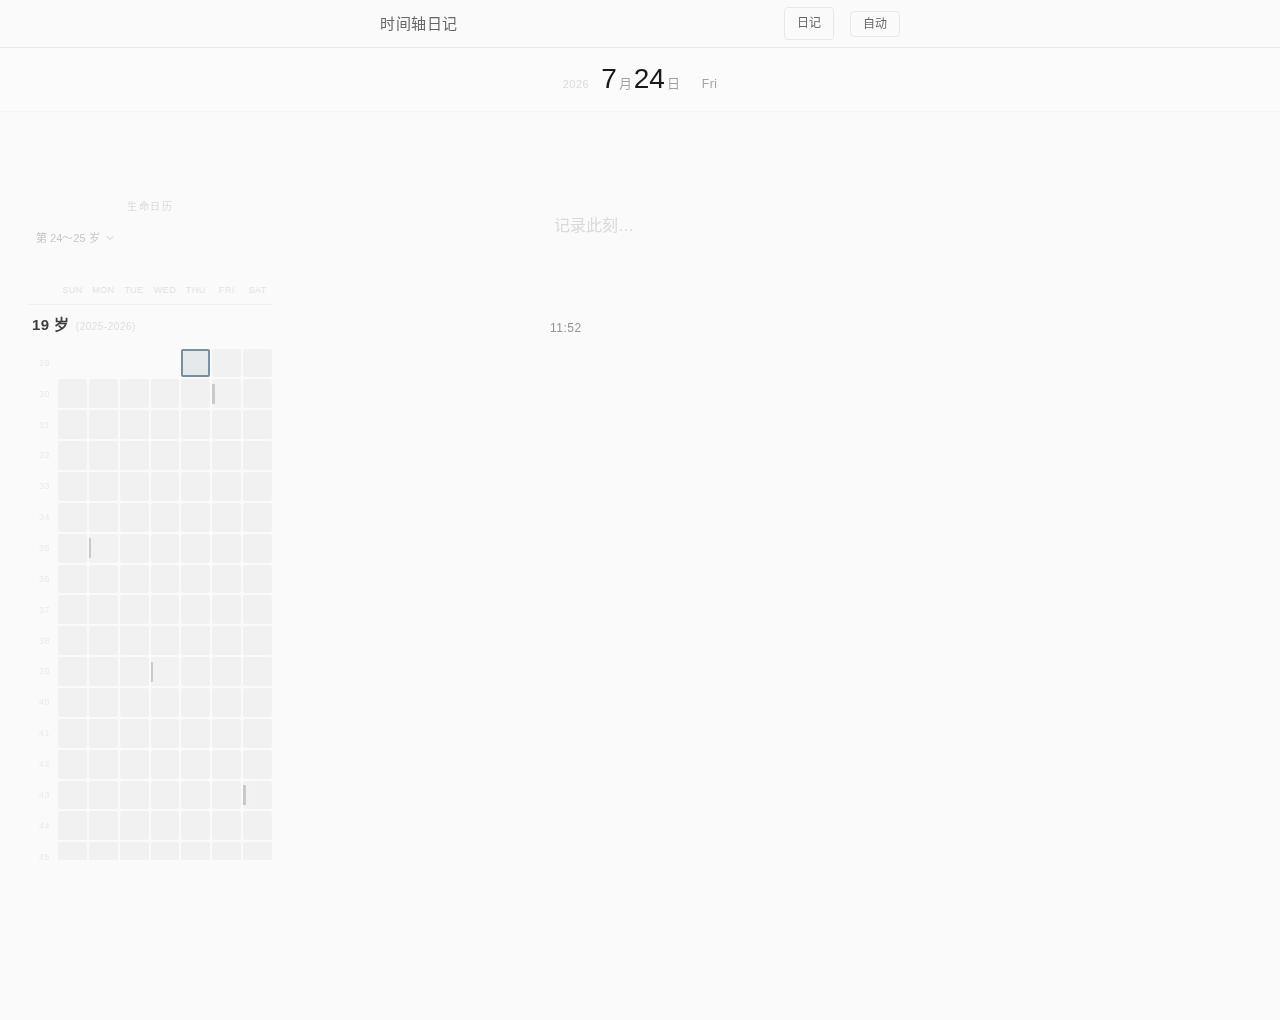
<file: index.html>
<!DOCTYPE html>
<html lang="zh-CN">
<head>
  <meta charset="UTF-8">
  <meta name="viewport" content="width=device-width, initial-scale=1.0">
  <meta name="description" content="极简时间轴日记">
  <title>时间轴日记</title>

  <!-- Favicon 图标 -->
  <link rel="icon" href="/favicon.ico" sizes="any">
  <link rel="icon" type="image/png" sizes="32x32" href="/favicon-32x32.png">
  <link rel="icon" type="image/png" sizes="16x16" href="/favicon-16x16.png">
  <link rel="apple-touch-icon" sizes="180x180" href="/apple-touch-icon.png">
  <link rel="manifest" href="/site.webmanifest">
  <meta name="theme-color" content="#0f1214">

  <!-- CSS -->
  <link rel="stylesheet" href="css/reset.css">
  <link rel="stylesheet" href="css/variables.css">
  <link rel="stylesheet" href="css/layout.css">
  <link rel="stylesheet" href="css/components.css">
</head>
<body>

  <!-- 顶部导航栏 -->
  <header class="app-header">
    <div class="header-container">
      <h1 class="app-title">时间轴日记</h1>
      <div class="header-actions">
        <button class="btn-mode-toggle" id="btnModeToggle" aria-label="切换模式">
          <span class="mode-toggle-text" data-diary="日记" data-review="回顾">日记</span>
        </button>
        <button class="btn-theme-toggle" id="btnThemeToggle" aria-label="切换主题" title="切换日间/夜间模式">
          <span class="theme-text">自动</span>
        </button>
        <!-- 移除旧的新建按钮，改用下方的写作入口 -->
      </div>
    </div>
  </header>

  <!-- 时间锚点 -->
  <div class="time-anchor" id="timeAnchor">
    <div class="time-anchor-container">
      <div class="time-anchor-year">2024</div>
      <div class="time-anchor-primary">
        <span class="time-anchor-month">12</span>
        <span class="time-anchor-separator">月</span>
        <span class="time-anchor-day">16</span>
        <span class="time-anchor-separator">日</span>
      </div>
      <div class="time-anchor-weekday">周一</div>
    </div>
  </div>

  <!-- 主内容区域 -->
  <main class="app-main">
    <!-- 左侧生命日历 -->
    <aside class="life-calendar" id="lifeCalendar">
      <div class="life-calendar-header">
        <span class="calendar-title">生命日历</span>
        <!-- 展示范围信息条（可点击） -->
        <button class="calendar-range-btn" id="calendarRangeBtn" aria-label="修改展示范围">
          <span class="calendar-range-text" id="calendarRangeText">第 24～25 岁</span>
          <svg class="calendar-range-icon" viewBox="0 0 16 16" fill="none">
            <path d="M4 6l4 4 4-4" stroke="currentColor" stroke-width="1.5" stroke-linecap="round" stroke-linejoin="round"/>
          </svg>
        </button>
      </div>

      <!-- 星期头 -->
      <div class="calendar-weekday-header">
        <div class="week-number-cell"></div>
        <div class="weekday-cell">SUN</div>
        <div class="weekday-cell">MON</div>
        <div class="weekday-cell">TUE</div>
        <div class="weekday-cell">WED</div>
        <div class="weekday-cell">THU</div>
        <div class="weekday-cell">FRI</div>
        <div class="weekday-cell">SAT</div>
      </div>

      <div class="life-calendar-grid" id="lifeCalendarGrid">
        <!-- 日历矩阵将通过 JS 动态生成 -->
      </div>

      <!-- 底部跳转入口 -->
      <div class="calendar-jump-section">
        <button class="calendar-jump-btn" id="calendarJumpBtn" aria-label="跳转到某一天">
          <svg class="calendar-jump-icon" viewBox="0 0 20 20" fill="none">
            <rect x="3" y="4" width="14" height="13" rx="2" stroke="currentColor" stroke-width="1.2"/>
            <path d="M3 8h14" stroke="currentColor" stroke-width="1.2"/>
            <path d="M7 2v4M13 2v4" stroke="currentColor" stroke-width="1.2" stroke-linecap="round"/>
          </svg>
          <span class="calendar-jump-text">跳转到…</span>
        </button>
      </div>
    </aside>

    <!-- 右侧时间轴 -->
    <div class="timeline-wrapper">
      <div class="timeline-container" id="timelineContainer">

        <!-- 写作入口 - 简洁的书写空间 -->
        <div class="writing-entry" id="writingEntry">
          <!-- 目标日期指示器（非今天时显示） -->
          <div class="writing-entry-date-hint" id="writingEntryDateHint">
            <span class="date-hint-text"></span>
            <button class="date-hint-clear" id="dateHintClear" aria-label="清除目标日期">×</button>
          </div>
          <textarea
            class="writing-entry-input"
            id="writingEntryInput"
            placeholder="记录此刻…"
            rows="3"
            data-min-rows="3"
            data-max-rows="12"
          ></textarea>

          <!-- 底部栏：时间 + 提交按钮 -->
          <div class="writing-entry-footer">
            <span class="writing-entry-time" id="writingEntryTime">--:--</span>
            <button class="writing-entry-submit" id="writingEntrySubmit" aria-label="保存">
              <!-- 自定义图标：assets/icons/icon.svg -->
              <img class="submit-icon-custom" src="assets/icons/icon.svg" alt="保存" onerror="this.style.display='none';this.nextElementSibling.style.display='block';">
              <!-- 备用图标（当自定义图标加载失败时显示）-->
              <svg class="submit-icon-fallback" viewBox="0 0 24 24" xmlns="http://www.w3.org/2000/svg" style="display:none;">
                <path d="M5 13l4 4L19 7" stroke="currentColor" stroke-width="2" fill="none" stroke-linecap="round" stroke-linejoin="round"/>
              </svg>
            </button>
          </div>
        </div>

        <!-- 时间轴内容 -->
        <div id="timeline">
          <!-- 时间轴内容将通过 JS 动态渲染到这里 -->

          <!-- 空状态（初次使用时显示） -->
          <div class="empty-state" id="emptyState">
            <p class="empty-hint">开始记录</p>
          </div>
        </div>
      </div>
    </div>
  </main>

  <!-- 编辑器（弹出层） -->
  <div class="editor-overlay" id="editorOverlay">
    <div class="editor-container">
      <div class="editor-header">
        <button class="btn-close" id="btnClose" aria-label="关闭">×</button>
        <span class="editor-time" id="editorTime">14:32</span>
      </div>
      <textarea
        class="editor-textarea"
        id="editorTextarea"
        placeholder="写点什么..."
        autofocus
      ></textarea>
      <div class="editor-footer">
        <button class="btn-delete" id="btnDelete">删除</button>
        <button class="btn-save" id="btnSave">保存</button>
      </div>
    </div>
  </div>

  <!-- 移除底部浮动按钮，改用顶部写作入口 -->

  <!-- JavaScript -->
  <script src="js/theme.js"></script>
  <script src="js/storage.js"></script>
  <script src="js/models.js"></script>
  <script src="js/ui.js"></script>
  <script src="js/writing-entry.js"></script>
  <script src="js/app.js"></script>
</body>
</html>
</file>
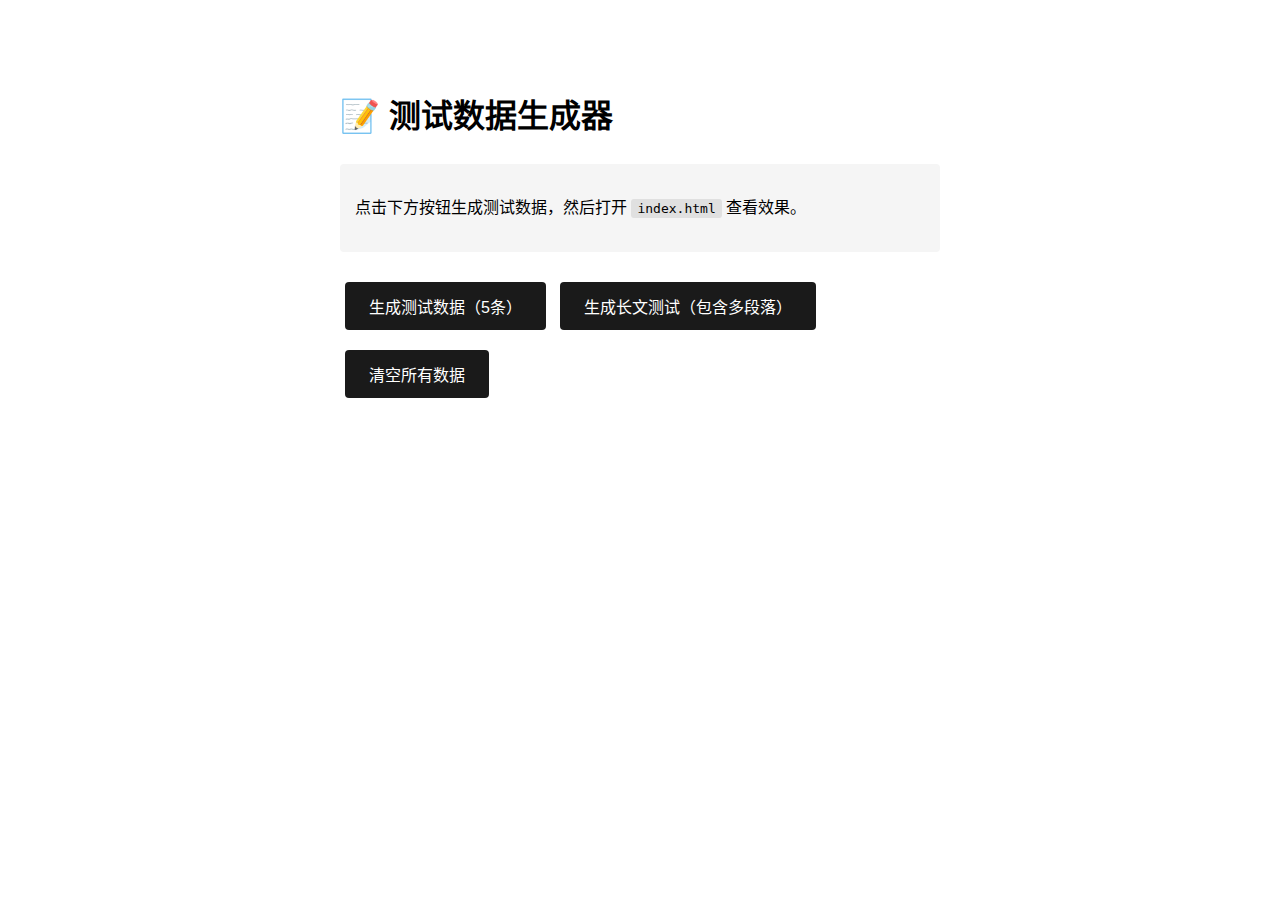
<file: test-data.html>
<!DOCTYPE html>
<html lang="zh-CN">
<head>
  <meta charset="UTF-8">
  <meta name="viewport" content="width=device-width, initial-scale=1.0">
  <title>测试数据生成器</title>
  <style>
    body {
      font-family: -apple-system, BlinkMacSystemFont, "Segoe UI", "Roboto", sans-serif;
      max-width: 600px;
      margin: 50px auto;
      padding: 20px;
      line-height: 1.6;
    }
    button {
      background: #1a1a1a;
      color: white;
      border: none;
      padding: 12px 24px;
      font-size: 16px;
      border-radius: 4px;
      cursor: pointer;
      margin: 10px 5px;
    }
    button:hover {
      background: #333;
    }
    .info {
      background: #f5f5f5;
      padding: 15px;
      border-radius: 4px;
      margin: 20px 0;
    }
    code {
      background: #e0e0e0;
      padding: 2px 6px;
      border-radius: 3px;
      font-family: monospace;
    }
  </style>
</head>
<body>
  <h1>📝 测试数据生成器</h1>

  <div class="info">
    <p>点击下方按钮生成测试数据，然后打开 <code>index.html</code> 查看效果。</p>
  </div>

  <button onclick="generateTestData()">生成测试数据（5条）</button>
  <button onclick="generateLongTestData()">生成长文测试（包含多段落）</button>
  <button onclick="clearData()">清空所有数据</button>

  <div id="status" style="margin-top: 20px; color: #666;"></div>

  <script>
    function generateTestData() {
      const now = Date.now();
      const testEntries = [
        {
          id: `${now}-x8k3m9`,
          content: '睡前想记录一下今天的感受。\n\n虽然有些疲惫，但心情是平静的。',
          createdAt: now,
          updatedAt: now,
          deleted: false,
          metadata: { wordCount: 30, device: 'web' }
        },
        {
          id: `${now - 86400000}-b4h7k2`,
          content: '下午去了一家新开的咖啡馆，环境很安静，适合看书。',
          createdAt: now - 86400000,  // 1天前
          updatedAt: now - 86400000,
          deleted: false,
          metadata: { wordCount: 26, device: 'web' }
        },
        {
          id: `${now - 86400000 - 7200000}-a3f2c1`,
          content: '今天天气很好，去公园散步了。\n\n看到很多人在放风筝，想起小时候的事。',
          createdAt: now - 86400000 - 7200000,  // 1天前的2小时前
          updatedAt: now - 86400000 - 7200000,
          deleted: false,
          metadata: { wordCount: 40, device: 'web' }
        },
        {
          id: `${now - 172800000}-p7n2w5`,
          content: '早上看到一句话：「时间会证明一切。」',
          createdAt: now - 172800000,  // 2天前
          updatedAt: now - 172800000,
          deleted: false,
          metadata: { wordCount: 18, device: 'web' }
        },
        {
          id: `${now - 259200000}-m3k8p1`,
          content: '深夜失眠，起来写几句。',
          createdAt: now - 259200000,  // 3天前
          updatedAt: now - 259200000,
          deleted: false,
          metadata: { wordCount: 12, device: 'web' }
        }
      ];

      const data = {
        entries: testEntries,
        settings: {
          theme: 'light',
          fontSize: 'medium',
          lastSyncAt: null
        },
        version: '1.0.0'
      };

      localStorage.setItem('diary_data', JSON.stringify(data));
      showStatus('✅ 测试数据已生成！请打开 index.html 查看');
    }

    function generateLongTestData() {
      const now = Date.now();
      const longContent = `今天发生了很多事情，值得好好记录一下。

早上醒来的时候，阳光正好透过窗帘照进来。那种温暖的感觉让我觉得这会是美好的一天。

吃完早餐后去了附近的公园散步。公园里有很多晨练的人，有打太极的老人，有跑步的年轻人，还有遛狗的邻居。

中午在家做了简单的午饭。番茄炒蛋配米饭，虽然简单，但吃得很满足。

下午读了一会儿书，是前几天刚买的那本。读到其中一段话特别有感触：

"生活的意义不在于追求完美，而在于享受当下的每一个瞬间。"

晚上和朋友视频聊天，聊了很多。这种能够倾诉和分享的感觉真好。

现在准备睡觉了。希望明天也是充实的一天。`;

      const testEntries = [
        {
          id: `${now}-long1`,
          content: longContent,
          createdAt: now,
          updatedAt: now,
          deleted: false,
          metadata: { wordCount: longContent.length, device: 'web' }
        },
        {
          id: `${now - 86400000}-short1`,
          content: '今天没什么特别的。',
          createdAt: now - 86400000,
          updatedAt: now - 86400000,
          deleted: false,
          metadata: { wordCount: 10, device: 'web' }
        }
      ];

      const data = {
        entries: testEntries,
        settings: {
          theme: 'light',
          fontSize: 'medium',
          lastSyncAt: null
        },
        version: '1.0.0'
      };

      localStorage.setItem('diary_data', JSON.stringify(data));
      showStatus('✅ 长文测试数据已生成！请打开 index.html 测试自动高度功能');
    }

    function clearData() {
      localStorage.removeItem('diary_data');
      showStatus('🗑️ 数据已清空');
    }

    function showStatus(message) {
      const statusEl = document.getElementById('status');
      statusEl.textContent = message;
      setTimeout(() => {
        statusEl.textContent = '';
      }, 3000);
    }
  </script>
</body>
</html>
</file>
<file: css/variables.css>
:root {
  /* 颜色 */
  --color-text-primary: #1a1a1a;      /* 主文字：内容 */
  --color-text-secondary: #666666;    /* 次要文字：时间戳 */
  --color-text-tertiary: #aaaaaa;     /* 三级文字：日期标签 */
  --color-divider: #e8e8e8;           /* 分割线 */
  --color-bg-primary: #fafafa;        /* 主背景 */
  --color-bg-overlay: rgba(0, 0, 0, 0.4); /* 遮罩层 */

  /* 字号 - 重新平衡叙事权重 */
  --font-size-content: 16px;          /* 内容文字（降低一档，不再是视觉中心）*/
  --font-size-time: 12px;             /* 时间戳（增强，成为时间叙事的锚点）*/
  --font-size-date: 11px;             /* 日期标签（增强，从注释升级为章节标题）*/
  --font-size-date-number: 22px;      /* 日期数字（新增：月/日的主视觉）*/

  /* 行高 */
  --line-height-content: 1.7;         /* 内容行高（优化：1.8 → 1.7）*/
  --line-height-compact: 1.4;         /* 紧凑行高 */

  /* 间距 - 重新定义节奏韵律 */
  --spacing-xs: 8px;
  --spacing-sm: 12px;
  --spacing-md: 20px;
  --spacing-lg: 28px;                 /* 增加基础间距 */
  --spacing-xl: 48px;                 /* 日常节奏停顿 */
  --spacing-2xl: 64px;                /* 重要节奏停顿 */
  --spacing-3xl: 80px;                /* 纪念日级别留白 */
  --spacing-4xl: 120px;               /* 生日级别留白（新增）*/
  --spacing-5xl: 160px;               /* 年份级别留白（新增）*/

  /* 布局 - 优化阅读体验 */
  --container-max-width: 680px;       /* 内容区最大宽度（收窄，更接近书页）*/
  --container-padding-desktop: 80px;  /* 桌面端左右内边距（增加呼吸感）*/
  --container-padding-tablet: 48px;   /* 平板端左右内边距 */
  --container-padding-mobile: 24px;   /* 移动端左右内边距 */
  --header-height: 48px;              /* 顶部导航高度 */

  /* 时间线系统（新增）*/
  --timeline-offset: 68px;            /* 时间戳到时间线的距离 */
  --timeline-width: 1px;              /* 时间线粗细 */
  --timeline-color: rgba(0, 0, 0, 0.08); /* 时间线颜色：极淡 */

  /* 动画 */
  --transition-fast: 150ms ease;
  --transition-normal: 300ms ease;
  --transition-slow: 400ms ease-out;      /* 慢速浮现（新增）*/

  /* 时间叙事的透明度层级 */
  --time-opacity-today: 0.85;         /* 今天：更强存在感 */
  --time-opacity-recent: 0.70;        /* 近期：清晰可见 */
  --time-opacity-old: 0.55;           /* 过往：轻度褪色 */
  --time-opacity-hover: 1.0;          /* 悬停：完全显现 */

  /* 日期标签透明度 */
  --date-opacity-default: 0.65;       /* 默认日期：比之前更强 */
  --date-opacity-hover: 0.85;

  /* 内容颜色（基于长度）*/
  --content-color-short: #333333;         /* 短句：稍淡 */
  --content-color-normal: #1a1a1a;        /* 标准 */

  /* 行高（基于长度）*/
  --line-height-short: 1.6;
  --line-height-normal: 1.7;

  /* 动态间距（基于内容长度）*/
  --entry-spacing-short: 18px;            /* 1行 */
  --entry-spacing-medium: 24px;           /* 2-4行 */
  --entry-spacing-long: 32px;             /* 5行+ */

  /* 极淡背景 */
  --hover-bg: rgba(0, 0, 0, 0.02);

  /* 特殊日期色彩（低饱和度，克制点缀）*/
  --color-anniversary: rgba(139, 99, 56, 0.6);      /* 纪念日：暖棕色（琥珀）*/
  --color-anniversary-bg: rgba(139, 99, 56, 0.08);  /* 纪念日背景 */
  --color-birthday: rgba(47, 79, 108, 0.7);         /* 生日：靛青色（深蓝）*/
  --color-birthday-bg: rgba(47, 79, 108, 0.12);     /* 生日背景 */
}

/* ========================================
   深色模式 - "夜间书房"配色系统
   核心理念：
   1. 背景带蓝调（模拟月光），文字带暖调（模拟烛光）
   2. 极低对比度，主文字不超过 92% 灰
   3. 靠明度差建立层级，而非边框和阴影
   4. 留白加大 10-15%，给"光晕"留空间

   支持两种方式触发：
   1. 系统自动：@media (prefers-color-scheme: dark)
   2. 手动切换：[data-theme="dark"]
   ======================================== */

@media (prefers-color-scheme: dark) {
  :root:not([data-theme]),
  :root[data-theme="auto"] {
    /* ========== 背景层级（冷色调，模拟夜空/月光）========== */
    --color-bg-primary: #0f1214;        /* 主背景：略带蓝的深灰（模拟深夜）*/
    --color-bg-elevated-1: #181c20;     /* 一级抬升：时间轴内容区 */
    --color-bg-elevated-2: #242629;     /* 二级抬升：编辑器背景 */
    --color-bg-overlay: rgba(0, 0, 0, 0.85); /* 遮罩层：更深，增强聚焦感 */

    /* ========== 文字层级（暖色调，模拟烛光/台灯）========== */
    --color-text-primary: #e8e0d5;      /* 主文字：略带米色的白（92% 亮度）*/
    --color-text-secondary: #a89f91;    /* 次要文字：暖灰（时间戳）*/
    --color-text-tertiary: #6e6860;     /* 三级文字：深暖灰（日期标签）*/
    --color-text-ghost: #484440;        /* 幽灵文字：年份水印等装饰性元素 */

    /* ========== 分割线（极淡的亮线）========== */
    --color-divider: rgba(255, 255, 255, 0.08);

    /* ========== 特殊日期（提亮+调整饱和度，像烛光点缀）========== */
    --color-anniversary: #b8946b;                   /* 暖棕（琥珀）- 提亮 */
    --color-anniversary-bg: rgba(184, 148, 107, 0.10);
    --color-birthday: #7a9bb8;                      /* 靛青 - 提亮 */
    --color-birthday-bg: rgba(122, 155, 184, 0.12);

    /* ========== 时间线系统 ========== */
    --timeline-color: rgba(255, 255, 255, 0.06);   /* 更淡的时间线 */

    /* ========== 交互状态 ========== */
    --hover-bg: rgba(255, 255, 255, 0.04);         /* 微妙的亮化 */

    /* ========== 内容颜色（基于长度）- 深色模式统一处理 ========== */
    --content-color-short: #d8d0c5;     /* 短句：稍淡一点 */
    --content-color-normal: #e8e0d5;    /* 标准：主文字色 */

    /* ========== 排版调整（深色模式需要更多呼吸空间）========== */
    --font-size-content: 15px;          /* 从 16px 缩小（深色文字视觉重量更大）*/
    --font-size-date-number: 20px;      /* 从 22px 缩小 */
    --line-height-content: 1.8;         /* 从 1.7 增加（给光晕留空间）*/
    --line-height-short: 1.7;           /* 从 1.6 增加 */
    --line-height-normal: 1.8;          /* 从 1.7 增加 */

    /* ========== 间距增加（深色背景下需要更夸张的留白）========== */
    --spacing-2xl: 72px;                /* 从 64px 增加 */
    --spacing-3xl: 88px;                /* 从 80px 增加 */
    --spacing-4xl: 132px;               /* 从 120px 增加 */
    --spacing-5xl: 176px;               /* 从 160px 增加 */

    /* ========== 动画速度（深色模式下慢一点更舒缓）========== */
    --transition-normal: 400ms ease;    /* 从 300ms 延长 */
    --transition-slow: 500ms ease-out;  /* 从 400ms 延长 */

    /* ========== 透明度调整 ========== */
    --time-opacity-today: 0.90;         /* 略微提高 */
    --time-opacity-recent: 0.75;        /* 略微提高 */
    --time-opacity-old: 0.60;           /* 略微提高（深色下过淡会看不清）*/
    --time-opacity-hover: 1.0;

    --date-opacity-default: 0.70;       /* 从 0.65 提高 */
    --date-opacity-hover: 0.90;         /* 从 0.85 提高 */
  }
}

/* 手动切换到深色模式 */
:root[data-theme="dark"] {
  /* ========== 背景层级（冷色调，模拟夜空/月光）========== */
  --color-bg-primary: #0f1214;        /* 主背景：略带蓝的深灰（模拟深夜）*/
  --color-bg-elevated-1: #181c20;     /* 一级抬升：时间轴内容区 */
  --color-bg-elevated-2: #242629;     /* 二级抬升：编辑器背景 */
  --color-bg-overlay: rgba(0, 0, 0, 0.85); /* 遮罩层：更深，增强聚焦感 */

  /* ========== 文字层级（暖色调，模拟烛光/台灯）========== */
  --color-text-primary: #e8e0d5;      /* 主文字：略带米色的白（92% 亮度）*/
  --color-text-secondary: #a89f91;    /* 次要文字：暖灰（时间戳）*/
  --color-text-tertiary: #6e6860;     /* 三级文字：深暖灰（日期标签）*/
  --color-text-ghost: #484440;        /* 幽灵文字：年份水印等装饰性元素 */

  /* ========== 分割线（极淡的亮线）========== */
  --color-divider: rgba(255, 255, 255, 0.08);

  /* ========== 特殊日期（提亮+调整饱和度，像烛光点缀）========== */
  --color-anniversary: #b8946b;                   /* 暖棕（琥珀）- 提亮 */
  --color-anniversary-bg: rgba(184, 148, 107, 0.10);
  --color-birthday: #7a9bb8;                      /* 靛青 - 提亮 */
  --color-birthday-bg: rgba(122, 155, 184, 0.12);

  /* ========== 时间线系统 ========== */
  --timeline-color: rgba(255, 255, 255, 0.06);   /* 更淡的时间线 */

  /* ========== 交互状态 ========== */
  --hover-bg: rgba(255, 255, 255, 0.04);         /* 微妙的亮化 */

  /* ========== 内容颜色（基于长度）- 深色模式统一处理 ========== */
  --content-color-short: #d8d0c5;     /* 短句：稍淡一点 */
  --content-color-normal: #e8e0d5;    /* 标准：主文字色 */

  /* ========== 排版调整（深色模式需要更多呼吸空间）========== */
  --font-size-content: 15px;          /* 从 16px 缩小（深色文字视觉重量更大）*/
  --font-size-date-number: 20px;      /* 从 22px 缩小 */
  --line-height-content: 1.8;         /* 从 1.7 增加（给光晕留空间）*/
  --line-height-short: 1.7;           /* 从 1.6 增加 */
  --line-height-normal: 1.8;          /* 从 1.7 增加 */

  /* ========== 间距增加（深色背景下需要更夸张的留白）========== */
  --spacing-2xl: 72px;                /* 从 64px 增加 */
  --spacing-3xl: 88px;                /* 从 80px 增加 */
  --spacing-4xl: 132px;               /* 从 120px 增加 */
  --spacing-5xl: 176px;               /* 从 160px 增加 */

  /* ========== 动画速度（深色模式下慢一点更舒缓）========== */
  --transition-normal: 400ms ease;    /* 从 300ms 延长 */
  --transition-slow: 500ms ease-out;  /* 从 400ms 延长 */

  /* ========== 透明度调整 ========== */
  --time-opacity-today: 0.90;         /* 略微提高 */
  --time-opacity-recent: 0.75;        /* 略微提高 */
  --time-opacity-old: 0.60;           /* 略微提高（深色下过淡会看不清）*/
  --time-opacity-hover: 1.0;

  --date-opacity-default: 0.70;       /* 从 0.65 提高 */
  --date-opacity-hover: 0.90;         /* 从 0.85 提高 */
}

/* ========================================
   手动切换到浅色模式 [data-theme="light"]
   显式定义浅色模式的变量，确保从深色切换回来时正确重置
   ======================================== */

:root[data-theme="light"] {
  /* ========== 恢复浅色模式的默认值 ========== */
  --color-bg-primary: #fafafa;
  --color-bg-elevated-1: #ffffff;
  --color-bg-elevated-2: #ffffff;
  --color-bg-overlay: rgba(0, 0, 0, 0.4);

  --color-text-primary: #1a1a1a;
  --color-text-secondary: #666666;
  --color-text-tertiary: #aaaaaa;

  --color-divider: #e8e8e8;

  --color-anniversary: rgba(139, 99, 56, 0.6);
  --color-anniversary-bg: rgba(139, 99, 56, 0.08);
  --color-birthday: rgba(47, 79, 108, 0.7);
  --color-birthday-bg: rgba(47, 79, 108, 0.12);

  --timeline-color: rgba(0, 0, 0, 0.08);

  --hover-bg: rgba(0, 0, 0, 0.02);

  --content-color-short: #333333;
  --content-color-normal: #1a1a1a;

  /* 恢复浅色模式的排版 */
  --font-size-content: 16px;
  --font-size-date-number: 22px;
  --line-height-content: 1.7;
  --line-height-short: 1.6;
  --line-height-normal: 1.7;

  /* 恢复浅色模式的间距 */
  --spacing-2xl: 64px;
  --spacing-3xl: 80px;
  --spacing-4xl: 120px;
  --spacing-5xl: 160px;

  /* 恢复浅色模式的动画速度 */
  --transition-normal: 300ms ease;
  --transition-slow: 400ms ease-out;

  /* 恢复浅色模式的透明度 */
  --time-opacity-today: 0.85;
  --time-opacity-recent: 0.70;
  --time-opacity-old: 0.55;
  --time-opacity-hover: 1.0;

  --date-opacity-default: 0.65;
  --date-opacity-hover: 0.85;
}
</file>
<file: css/layout.css>
/* 全局布局 */
html {
  scroll-behavior: smooth;  /* 平滑滚动 */
}

body {
  background-color: var(--color-bg-primary);
  color: var(--color-text-primary);
  min-height: 100vh;
}

/* 顶部导航 */
.app-header {
  position: fixed;
  top: 0;
  left: 0;
  right: 0;
  height: var(--header-height);
  background-color: rgba(250, 250, 250, 0.9);
  backdrop-filter: blur(10px);
  border-bottom: 1px solid var(--color-divider);
  z-index: 100;
}

.header-container {
  max-width: var(--container-max-width);
  height: 100%;
  margin: 0 auto;
  padding: 0 var(--container-padding-mobile);
  display: flex;
  justify-content: space-between;
  align-items: center;
}

.app-title {
  font-size: 14px;
  font-weight: 400;
  color: var(--color-text-secondary);
  letter-spacing: 0.5px;
}

.header-actions {
  display: flex;
  align-items: center;
  gap: 16px;
}

/* 主内容区 */
.app-main {
  margin-top: calc(var(--header-height) + 64px);  /* header + time-anchor */
  padding-top: var(--spacing-3xl);
  padding-bottom: 160px;  /* 增加底部留白，避免被浮动按钮遮挡 */
  min-height: calc(100vh - var(--header-height) - 64px);

  /* 🆕 改为 flex 布局（左侧日历 + 右侧时间轴）*/
  display: flex;
  gap: 0;
}

/* 右侧时间轴包装器 */
.timeline-wrapper {
  flex: 1;
  min-width: 0;  /* 允许缩小 */
}

.timeline-container {
  max-width: var(--container-max-width);
  margin: 0 auto;
  padding: 0 var(--container-padding-mobile);
}

/* 响应式：平板端 */
@media (min-width: 768px) and (max-width: 1023px) {
  .timeline-container {
    padding: 0 var(--container-padding-tablet);
  }

  .header-container {
    padding: 0 var(--container-padding-tablet);
  }

  .app-title {
    font-size: 15px;
  }
}

/* 响应式：桌面端 */
@media (min-width: 1024px) {
  .timeline-container {
    padding: 0 var(--container-padding-desktop);
  }

  .header-container {
    padding: 0 var(--container-padding-desktop);
  }

  .app-title {
    font-size: 15px;
  }
}

/* 响应式：移动端 */
@media (max-width: 767px) {
  .app-main {
    margin-top: calc(var(--header-height) + 56px);  /* 时间锚点移动端高度 */
    padding-bottom: 140px;  /* 移动端底部留白稍少 */
    min-height: calc(100vh - var(--header-height) - 56px);
    display: block;  /* 移动端恢复正常布局 */
  }
}
</file>
<file: css/components.css>
/* 模式切换按钮 */
.btn-mode-toggle {
  padding: 6px 12px;
  font-size: 12px;
  color: var(--color-text-secondary);
  background: transparent;
  border: 1px solid var(--color-divider);
  border-radius: 4px;
  cursor: pointer;
  transition: all var(--transition-fast);
  white-space: nowrap;
}

.btn-mode-toggle:hover {
  color: var(--color-text-primary);
  border-color: var(--color-text-tertiary);
  background-color: rgba(0, 0, 0, 0.02);
}

.btn-mode-toggle:active {
  transform: scale(0.95);
}

/* 主题切换按钮 */
.btn-theme-toggle {
  padding: 6px 12px;
  font-size: 12px;
  color: var(--color-text-secondary);
  background: transparent;
  border: 1px solid var(--color-divider);
  border-radius: 4px;
  cursor: pointer;
  transition: all var(--transition-fast);
  display: flex;
  align-items: center;
  justify-content: center;
  white-space: nowrap;
}

.btn-theme-toggle:hover {
  color: var(--color-text-primary);
  border-color: var(--color-text-tertiary);
  background-color: rgba(0, 0, 0, 0.02);
}

.btn-theme-toggle:active {
  transform: scale(0.95);
}

.theme-text {
  display: block;
  line-height: 1;
  font-size: 12px;
  font-weight: 400;
  transition: opacity var(--transition-normal);
}

/* 主题切换动画 */
.btn-theme-toggle:active .theme-text {
  opacity: 0.6;
}

/* 新建按钮 */
.btn-new {
  width: 32px;
  height: 32px;
  font-size: 24px;
  color: var(--color-text-secondary);
  transition: color var(--transition-fast);
}

.btn-new:hover {
  color: var(--color-text-primary);
}

/* 空状态 */
.empty-state {
  text-align: center;
  padding: var(--spacing-3xl) 0;
}

.empty-hint {
  font-size: var(--font-size-date);
  color: var(--color-text-tertiary);
}

/* ========================================
   年份分隔符（时间章节留白）- 最强的节奏停顿
   ======================================== */

.year-divider {
  position: relative;
  height: 200px;  /* 更大留白，营造时间断层 */
  display: flex;
  align-items: center;
  justify-content: center;
  margin: var(--spacing-5xl) 0;  /* 160px - 与生日同级的停顿 */
}

.year-divider-number {
  font-size: 100px;  /* 从 80px 提升到 100px */
  font-weight: 100;  /* 极细字体，降低存在感 */
  color: var(--color-text-primary);
  opacity: 0.08;  /* 从 0.1 调整到 0.08，更克制 */
  letter-spacing: 8px;
  user-select: none;
  pointer-events: none;

  /* 等宽数字，保持对齐 */
  font-variant-numeric: tabular-nums;
  font-family: -apple-system, BlinkMacSystemFont, "Segoe UI", sans-serif;

  /* 微妙的浮现动画 */
  animation: yearFadeIn 1200ms ease-out;
}

@keyframes yearFadeIn {
  from {
    opacity: 0;
    transform: translateY(10px);
  }
  to {
    opacity: 0.08;
    transform: translateY(0);
  }
}

/* 可选：hover 时微微浮现 */
.year-divider:hover .year-divider-number {
  opacity: 0.15;
  transition: opacity 600ms ease;
}

/* 移动端优化 */
@media (max-width: 767px) {
  .year-divider {
    height: 140px;
    margin: 60px 0;
  }

  .year-divider-number {
    font-size: 72px;  /* 从 60px 提升到 72px */
    letter-spacing: 4px;
  }
}

/* 日期分组容器 */
.date-group {
  position: relative;
  transition: background-color 400ms ease;
  margin-left: -8px;
  margin-right: -8px;
  padding-left: 8px;
  padding-right: 8px;
  border-radius: 4px;
}

/* 🆕 日期分组高亮（鼠标悬停联动）*/
.date-group--active {
  background-color: rgba(0, 0, 0, 0.02);
}

/* 🆕 生日分组：最大留白（系统级）*/
.date-group--birthday {
  margin-top: 40px;
  margin-bottom: 40px;
}

/* 🆕 生日侧边标记（左侧粗竖线）*/
.birthday-mark {
  position: absolute;
  left: 0;
  top: 0;
  bottom: 0;
  width: 3px;
  background: linear-gradient(
    to bottom,
    var(--color-birthday) 0%,
    rgba(47, 79, 108, 0.5) 50%,
    var(--color-birthday) 100%
  );
  border-radius: 0 1.5px 1.5px 0;
}

/* 🆕 纪念日分组：增加上下留白 */
.date-group--anniversary {
  margin-top: 24px;
  margin-bottom: 24px;
}

/* 🆕 纪念日侧边标记（左侧细竖线）*/
.anniversary-mark {
  position: absolute;
  left: 0;
  top: 0;
  bottom: 0;
  width: 2px;
  background: linear-gradient(
    to bottom,
    var(--color-anniversary) 0%,
    rgba(139, 99, 56, 0.4) 50%,
    var(--color-anniversary) 100%
  );
  border-radius: 0 1px 1px 0;
}

/* 日期分割线 - 普通日子的节奏 */
.date-divider {
  margin: var(--spacing-2xl) 0 var(--spacing-lg);  /* 64px / 28px */
  border-top: 1px dashed var(--color-divider);
  padding-top: var(--spacing-lg);
}

/* 生日的日期分割线：最大留白 + 双线（系统级）*/
.date-group--birthday .date-divider {
  border-top: 2px solid var(--color-birthday);
  margin: var(--spacing-5xl) 0 var(--spacing-3xl);  /* 160px / 80px - 最郑重的停顿 */
  padding-top: var(--spacing-3xl);
  position: relative;
}

/* 生日分割线下方的微妙装饰线（靛青色）*/
.date-group--birthday .date-divider::after {
  content: '';
  position: absolute;
  top: -5px;
  left: 0;
  right: 0;
  height: 1px;
  background: linear-gradient(
    to right,
    transparent 0%,
    rgba(47, 79, 108, 0.15) 20%,
    rgba(47, 79, 108, 0.15) 80%,
    transparent 100%
  );
}

/* 纪念日的日期分割线：实线 + 暖棕色 + 明显留白 */
.date-group--anniversary .date-divider {
  border-top: 1.5px solid var(--color-anniversary);
  margin: var(--spacing-4xl) 0 var(--spacing-2xl);  /* 120px / 64px - 重要的停顿 */
  padding-top: var(--spacing-2xl);
}

/* 第一个日期分组：减少上方留白 */
.date-group:first-child .date-divider {
  margin-top: 0;
}

/* 日期头部 - 重新设计为"章节标题"而非"标签" */
.date-header {
  display: flex;
  align-items: baseline;  /* 改为 baseline 对齐 */
  gap: 12px;
  margin-bottom: var(--spacing-lg);  /* 增加底部间距 */
  padding-left: 0;  /* 与时间轴对齐 */
}

/* 日期容器 */
.date-label {
  display: flex;
  align-items: baseline;
  gap: 6px;
  font-weight: 400;
  color: var(--color-text-secondary);
  opacity: var(--date-opacity-default);
  line-height: 1;
}

/* 年份 - 前缀，极弱（进一步弱化）*/
.date-year {
  font-size: 10px;
  font-weight: 400;
  opacity: 0.25;  /* 从 0.4 降到 0.25，几乎隐形 */
  letter-spacing: 0.5px;
}

/* 月/日 - 主视觉（增强）*/
.date-month-day {
  font-size: var(--font-size-date-number);  /* 22px */
  font-weight: 300;
  letter-spacing: 0;
  line-height: 1;
  opacity: 1;  /* 完全显示 */
}

/* 分隔符（月、日字）*/
.date-separator {
  font-size: 12px;
  font-weight: 400;
  opacity: 0.5;
  margin: 0 1px;
}

/* "日"字后面需要更多间距 */
.date-separator--day {
  margin-right: 6px;
}

/* 星期 - 辅助信息（略强于年份）*/
.date-weekday {
  font-size: 11px;
  font-weight: 400;
  opacity: 0.50;
  letter-spacing: 0.5px;
  margin-left: 2px;
}

/* 🆕 生日标签：最大 + 靛青色（系统级）*/
.date-label--birthday {
  font-size: 12px;  /* 最大 */
  font-weight: 600;  /* 最粗 */
  color: var(--color-birthday);
  opacity: 1;
  letter-spacing: 2px;  /* 最宽字间距 */
}

/* 🆕 纪念日标签：稍大 + 暖棕色 */
.date-label--anniversary {
  font-size: 11px;  /* 从 10px 增加到 11px */
  font-weight: 500;
  color: var(--color-anniversary);
  opacity: 1;
  letter-spacing: 1.5px;
}

/* ========================================
   天气选择器 - 增强对比度
   ======================================== */

.weather-selector {
  width: 18px;
  height: 18px;
  padding: 0;
  border: none;
  background: transparent;
  cursor: pointer;
  display: flex;
  align-items: center;
  justify-content: center;
  opacity: 0.35;  /* 从 0.25 提升到 0.35 */
  transition: opacity var(--transition-normal),
              transform var(--transition-fast);
  flex-shrink: 0;
}

.weather-selector:hover {
  opacity: 0.65;  /* 从 0.5 提升到 0.65 */
  transform: scale(1.1);
}

/* 有天气时增强存在感 */
.weather-selector[data-weather]:not([data-weather=""]) {
  opacity: 0.50;  /* 从 0.35 提升到 0.50 */
}

.weather-selector[data-weather]:not([data-weather=""]):hover {
  opacity: 0.75;  /* 从 0.6 提升到 0.75 */
}

/* 天气图标 */
.weather-icon {
  width: 100%;
  height: 100%;
  color: var(--color-text-secondary);  /* 使用次要文字色，提升对比度 */
}

/* 空状态：显示一个圆点（暗示可点击）*/
.weather-selector[data-weather=""]::before {
  content: '';
  width: 5px;
  height: 5px;
  border-radius: 50%;
  background-color: currentColor;
  display: block;
}

.weather-selector[data-weather=""]:hover::before {
  width: 6px;
  height: 6px;
}

/* 确保按钮在移动端有足够的点击区域 */
@media (max-width: 767px) {
  .weather-selector {
    width: 20px;
    height: 20px;
    margin-right: -4px;  /* 视觉上更紧凑 */
  }
}

/* 单条记录 - 强化时间线叙事 */
.entry-item {
  display: flex;
  margin-bottom: var(--entry-spacing-medium);  /* 默认中等间距 */
  cursor: pointer;
  position: relative;

  /* 统一的卡片布局 */
  padding: 12px 16px;
  margin-left: -16px;
  margin-right: -16px;
  border-radius: 10px;
  box-sizing: border-box;

  /* glass-weak 玻璃质感（雾面，不抢戏）*/
  background-color: var(--glass-weak-bg);
  backdrop-filter: blur(var(--glass-weak-blur));
  -webkit-backdrop-filter: blur(var(--glass-weak-blur));
  border: 1px solid var(--glass-weak-border);
  box-shadow: var(--glass-weak-shadow);

  /* 过渡：仅改变颜色/透明度/阴影，不改变尺寸 */
  transition:
    background-color var(--transition-normal),
    border-color var(--transition-normal),
    box-shadow var(--transition-normal);
}

.entry-item:hover {
  background-color: var(--glass-weak-bg-hover);
  border-color: var(--glass-weak-border-hover);
  box-shadow: var(--glass-weak-shadow-hover);
}

/* 垂直时间线 - 贯穿整个记录 */
.entry-item::before {
  content: '';
  position: absolute;
  left: var(--timeline-offset);      /* 64px，在时间戳右侧 */
  top: 0;
  bottom: 0;
  width: var(--timeline-width);      /* 1px */
  background: var(--timeline-color);  /* 极淡灰线 */
  pointer-events: none;
}

/* 时间节点圆点 - 增强存在感 */
.entry-item::after {
  content: '';
  position: absolute;
  left: calc(var(--timeline-offset) - 2.5px);  /* 居中对齐时间线 */
  top: 20px;                         /* 对齐时间戳位置 */
  width: 6px;                        /* 从 5px 增加到 6px */
  height: 6px;
  border-radius: 50%;
  background: var(--color-text-secondary);
  opacity: 0.35;                     /* 从 0.25 增加到 0.35 */
  transition: opacity var(--transition-normal);
  pointer-events: none;
}

.entry-item:hover::after {
  opacity: 0.6;
  /* 不使用 scale，保持尺寸稳定 */
}

/* 首条记录：额外上方间距 */
.date-group .entry-item:first-of-type {
  margin-top: 12px;
}

/* 末条记录：减少下方间距 */
.date-group:last-child .entry-item:last-of-type {
  margin-bottom: 16px;
}

/* 时间戳容器 */
.entry-meta {
  display: flex;
  align-items: flex-start;
  gap: 6px;
  width: 60px;
  flex-shrink: 0;
}

/* 时间戳 */
.entry-time {
  font-size: var(--font-size-time);  /* 12px，已在变量中增强 */
  font-weight: 500;                  /* 增加字重 */
  color: var(--color-text-secondary);
  text-align: right;
  padding-top: 3px;                  /* 微调对齐 */
  opacity: var(--time-opacity-old);
  transition: opacity var(--transition-slow);
  position: relative;
  letter-spacing: 0.3px;             /* 增加字间距 */
  font-variant-numeric: tabular-nums; /* 等宽数字 */
}

/* 条目天气文字 */
.entry-weather {
  font-size: 11px;
  opacity: 0.4;
  padding-top: 3px;
  transition: opacity var(--transition-fast);
  color: var(--color-text-tertiary);
  font-weight: 400;
}

.entry-item:hover .entry-weather {
  opacity: 0.8;
}

.entry-item:hover .entry-time {
  opacity: var(--time-opacity-hover);
}

/* 正文内容 - 收窄间距 */
.entry-content {
  flex: 1;
  margin-left: 20px;                 /* 从 24px 收窄到 20px */
  padding-left: 28px;                /* 从 32px 收窄到 28px */
  font-size: var(--font-size-content);  /* 16px，已降低 */
  line-height: var(--line-height-normal);
  color: var(--content-color-normal);
  white-space: pre-wrap;
  word-wrap: break-word;
  position: relative;
}

/* 短句样式（通过 JS 动态添加 class）*/
.entry-item--short .entry-content {
  color: var(--content-color-short);
  line-height: var(--line-height-short);
}

.entry-item--short {
  margin-bottom: var(--entry-spacing-short);
}

/* 长文样式（通过 JS 动态添加 class）*/
.entry-item--long {
  margin-bottom: var(--entry-spacing-long);
}

/* 编辑器遮罩层 */
.editor-overlay {
  display: none; /* 默认隐藏 */
  position: fixed;
  top: 0;
  left: 0;
  right: 0;
  bottom: 0;
  background-color: var(--color-bg-overlay);
  z-index: 200;
  animation: fadeIn var(--transition-normal);
}

.editor-overlay.active {
  display: flex;
  justify-content: center;
  align-items: center;
}

@keyframes fadeIn {
  from { opacity: 0; }
  to { opacity: 1; }
}

/* 编辑器容器 */
.editor-container {
  width: 90%;
  max-width: 600px;
  max-height: 85vh;  /* 优化：80vh → 85vh */
  background-color: #ffffff;
  border-radius: 8px;
  display: flex;
  flex-direction: column;
  animation: slideUp var(--transition-normal);
  overflow: hidden;  /* 确保内容不溢出 */
}

@keyframes slideUp {
  from {
    opacity: 0;
    transform: translateY(20px);
  }
  to {
    opacity: 1;
    transform: translateY(0);
  }
}

.editor-header {
  display: flex;
  justify-content: space-between;
  align-items: center;
  padding: var(--spacing-sm) var(--spacing-md);
  border-bottom: 1px solid var(--color-divider);
}

.btn-close {
  font-size: 28px;
  color: var(--color-text-secondary);
  line-height: 1;
}

.editor-time {
  font-size: var(--font-size-time);
  color: var(--color-text-secondary);
}

.editor-textarea {
  /* 不使用 flex: 1，改为自适应高度 */
  min-height: 80px;                 /* 最小高度（约 2-3 行）*/
  max-height: 480px;                /* 最大高度（约 16 行）*/
  padding: var(--spacing-md);
  font-size: var(--font-size-content);
  line-height: var(--line-height-content);
  overflow-y: hidden;               /* 默认隐藏滚动条 */
  transition: none;                 /* 不使用动画，保持安静 */
  resize: none;                     /* 禁止手动拖拽调整大小 */
}

/* 编辑器 focus：克制的反馈 */
.editor-textarea:focus {
  outline: none;
  box-shadow: inset 0 0 0 1px rgba(0, 0, 0, 0.06);
}

.editor-footer {
  display: flex;
  justify-content: space-between;
  padding: var(--spacing-sm) var(--spacing-md);
  border-top: 1px solid var(--color-divider);
}

.btn-delete {
  font-size: 14px;
  color: var(--color-text-tertiary);
}

.btn-delete:hover {
  color: #d32f2f;
}

.btn-save {
  font-size: 14px;
  color: var(--color-text-primary);
  font-weight: 500;
}

.btn-save:hover {
  opacity: 0.7;
}

/* 平板端优化 */
@media (min-width: 768px) and (max-width: 1023px) {
  .timeline-container {
    padding: 0 var(--container-padding-tablet);
  }

  .header-container {
    padding: 0 var(--container-padding-tablet);
  }
}

/* 移动端优化 */
@media (max-width: 767px) {
  .editor-container {
    width: 100%;
    max-width: 100%;
    max-height: 90vh;  /* 移动端增加到 90% */
    border-radius: 0;
  }

  .editor-textarea {
    max-height: calc(90vh - 120px); /* 减去 header 和 footer 高度 */
  }

  .entry-content {
    font-size: 15px;
  }

  /* 移动端：增加点击热区 */
  .entry-item {
    padding: 12px 8px;
    margin-left: -8px;
    margin-right: -8px;
  }
}

/* ========================================
   时间锚点（顶部日期展示）
   ======================================== */
.time-anchor {
  position: fixed;
  top: var(--header-height);
  left: 0;
  right: 0;
  height: 64px;
  background-color: rgba(250, 250, 250, 0.85);
  backdrop-filter: blur(10px);
  border-bottom: 1px solid rgba(232, 232, 232, 0.4);
  z-index: 90;
  display: flex;
  align-items: center;
  justify-content: center;
  transition: opacity var(--transition-normal);
}

.time-anchor-container {
  display: flex;
  align-items: baseline;
  gap: 12px;
}

/* 年份：极弱存在感 */
.time-anchor-year {
  font-size: 11px;
  font-weight: 400;
  color: var(--color-text-tertiary);
  opacity: 0.4;
  letter-spacing: 0.5px;
  transition: opacity 300ms ease;  /* 年份变化时的过渡 */
}

/* 年份变化时的微妙强调 */
.time-anchor-year--highlight {
  opacity: 1 !important;
}

/* 月 / 日：视觉核心 */
.time-anchor-primary {
  display: flex;
  align-items: baseline;
  font-size: 28px;
  font-weight: 300;
  color: var(--color-text-primary);
  letter-spacing: 0;
  line-height: 1;
}

.time-anchor-month,
.time-anchor-day {
  font-variant-numeric: tabular-nums;
}

.time-anchor-separator {
  font-size: 13px;
  font-weight: 400;
  opacity: 0.4;
  margin: 0 2px;
}

/* 星期：辅助信息 */
.time-anchor-weekday {
  font-size: 12px;
  font-weight: 400;
  color: var(--color-text-secondary);
  opacity: 0.6;
  letter-spacing: 0.5px;
  margin-left: 8px;
}

/* 移动端优化 */
@media (max-width: 767px) {
  .time-anchor {
    height: 56px;
  }

  .time-anchor-container {
    gap: 8px;
  }

  .time-anchor-year {
    font-size: 10px;
  }

  .time-anchor-primary {
    font-size: 24px;
  }

  .time-anchor-separator {
    font-size: 18px;
  }

  .time-anchor-weekday {
    font-size: 10px;
  }
}

/* ========================================
   底部浮动添加按钮 - 隐藏（改为时间轴末尾自然延续）
   ======================================== */
.btn-add-float {
  display: none;  /* 隐藏悬浮按钮 */
}

/* ========================================
   时间轴末尾"继续书写"区域 - 融入叙事的自然入口
   ======================================== */

.timeline-continue-writing {
  margin-top: var(--spacing-3xl);    /* 80px 留白 */
  padding: var(--spacing-2xl) 0;     /* 64px 上下内边距 */
  text-align: center;
  position: relative;
  cursor: pointer;
  transition: all var(--transition-slow);
}

/* 时间线延续（虚线向下延伸）*/
.timeline-continue-writing::before {
  content: '';
  position: absolute;
  left: var(--timeline-offset);      /* 68px，与记录的时间线对齐 */
  top: 0;
  height: 60px;
  width: 1px;
  background: linear-gradient(
    to bottom,
    var(--timeline-color) 0%,
    transparent 100%
  );
  pointer-events: none;
}

/* "继续书写"文字 */
.continue-writing-text {
  font-size: 13px;
  font-weight: 400;
  color: var(--color-text-tertiary);
  opacity: 0.25;
  letter-spacing: 1px;
  transition: opacity var(--transition-slow);
}

.timeline-continue-writing:hover .continue-writing-text {
  opacity: 0.55;
}

/* 克制的 + 号标记 */
.continue-writing-icon {
  display: inline-block;
  width: 20px;
  height: 20px;
  margin-bottom: 12px;
  opacity: 0.2;
  transition: all var(--transition-normal);
}

.timeline-continue-writing:hover .continue-writing-icon {
  opacity: 0.4;
  transform: scale(1.1);
}

/* 移动端优化 */
@media (max-width: 767px) {
  .btn-add-float {
    bottom: 24px;
    bottom: max(24px, env(safe-area-inset-bottom));
  }

  /* 扩大点击区域 */
  .btn-add-float::before {
    content: '';
    position: absolute;
    top: -8px;
    left: -8px;
    right: -8px;
    bottom: -8px;
  }
}

/* 横屏模式优化 */
@media (orientation: landscape) and (max-width: 767px) {
  .btn-add-float {
    bottom: 16px;
  }
}

/* ========================================
   生命日历（左侧）- 强化"人生刻度尺"隐喻
   ======================================== */

.life-calendar {
  width: 300px;  /* 增加宽度，强化存在感 */
  flex-shrink: 0;
  position: sticky;
  top: calc(var(--header-height) + 64px + var(--spacing-3xl));
  align-self: flex-start;

  padding: 0 var(--spacing-lg);  /* 增加内边距 */
  max-height: calc(100vh - var(--header-height) - 64px - var(--spacing-3xl) - 40px);
  overflow-y: auto;

  /* 隐藏滚动条但保留滚动功能 */
  scrollbar-width: none;  /* Firefox */
  -ms-overflow-style: none;  /* IE/Edge */
}

.life-calendar::-webkit-scrollbar {
  display: none;  /* Chrome/Safari */
}

/* 总标题 */
.life-calendar-header {
  margin-bottom: var(--spacing-lg);
  text-align: center;
}

.calendar-title {
  font-size: 10px;
  font-weight: 500;  /* 增加字重 */
  color: var(--color-text-tertiary);
  opacity: 0.4;  /* 略微增强 */
  letter-spacing: 1.5px;  /* 拉宽字距 */
  text-transform: uppercase;
}

/* 展示范围按钮 */
.calendar-range-btn {
  display: flex;
  align-items: center;
  justify-content: center;
  gap: 4px;
  margin-top: 8px;
  padding: 4px 8px;
  background: transparent;
  border: none;
  border-radius: 4px;
  cursor: pointer;
  opacity: 0.35;
  transition: all var(--transition-fast);
}

.calendar-range-btn:hover {
  opacity: 0.7;
  background-color: rgba(0, 0, 0, 0.04);
}

.calendar-range-text {
  font-size: 11px;
  color: var(--color-text-secondary);
  font-weight: 400;
}

.calendar-range-icon {
  width: 12px;
  height: 12px;
  color: var(--color-text-tertiary);
}

/* 底部跳转入口 */
.calendar-jump-section {
  margin-top: var(--spacing-lg);
  padding-top: var(--spacing-md);
  border-top: 1px solid rgba(0, 0, 0, 0.04);
}

.calendar-jump-btn {
  display: flex;
  align-items: center;
  justify-content: center;
  gap: 6px;
  width: 100%;
  padding: 10px 12px;
  background: transparent;
  border: 1px dashed rgba(0, 0, 0, 0.08);
  border-radius: 6px;
  cursor: pointer;
  opacity: 0.4;
  transition: all var(--transition-fast);
}

.calendar-jump-btn:hover {
  opacity: 0.8;
  border-color: rgba(0, 0, 0, 0.15);
  background-color: rgba(0, 0, 0, 0.02);
}

.calendar-jump-icon {
  width: 16px;
  height: 16px;
  color: var(--color-text-secondary);
}

.calendar-jump-text {
  font-size: 12px;
  color: var(--color-text-secondary);
  font-weight: 400;
}

/* 写作入口日期指示器 */
.writing-entry-date-hint {
  display: none;  /* 默认隐藏 */
  align-items: center;
  justify-content: space-between;
  padding: 8px 16px;
  margin-bottom: -4px;
  background-color: rgba(47, 79, 108, 0.08);
  border-radius: 8px 8px 0 0;
  border: 1px solid rgba(47, 79, 108, 0.12);
  border-bottom: none;
}

.writing-entry-date-hint.active,
.writing-entry-date-hint.visible {
  display: flex;
}

.date-hint-text {
  font-size: 12px;
  color: var(--color-birthday);
  font-weight: 500;
}

.date-hint-clear {
  display: flex;
  align-items: center;
  justify-content: center;
  width: 18px;
  height: 18px;
  padding: 0;
  background: transparent;
  border: none;
  border-radius: 50%;
  cursor: pointer;
  color: var(--color-text-tertiary);
  font-size: 14px;
  line-height: 1;
  opacity: 0.6;
  transition: all var(--transition-fast);
}

.date-hint-clear:hover {
  opacity: 1;
  background-color: rgba(0, 0, 0, 0.08);
}

/* 日期指示器激活时调整输入框圆角 */
.writing-entry:has(.writing-entry-date-hint.active) .writing-entry-input,
.writing-entry:has(.writing-entry-date-hint.visible) .writing-entry-input {
  border-radius: 0 0 12px 12px;
  border-top-color: rgba(47, 79, 108, 0.12);
}

/* ========================================
   年龄块
   ======================================== */
.age-section {
  margin-bottom: var(--spacing-lg);
}

.age-header {
  display: flex;
  align-items: baseline;
  gap: 6px;
  margin-bottom: 12px;
  padding-left: 4px;
}

/* 年龄（主信息）- 强化刻度标签 */
.age-primary {
  font-size: 15px;  /* 从 13px 增加到 15px */
  font-weight: 600;  /* 从 500 增加到 600 */
  color: var(--color-text-primary);
  opacity: 0.85;  /* 略微增强 */
  letter-spacing: 0.5px;
  transition: opacity var(--transition-normal);
}

/* 当前年龄高亮 */
.age-primary--current {
  opacity: 1;
  color: var(--color-text-primary);
  position: relative;
}

.age-primary--current::after {
  content: '';
  position: absolute;
  left: -8px;
  top: 50%;
  transform: translateY(-50%);
  width: 3px;
  height: 12px;
  background: var(--color-text-primary);
  border-radius: 2px;
  opacity: 0.3;
}

/* 年份（次级信息）*/
.age-secondary {
  font-size: 10px;
  font-weight: 400;
  color: var(--color-text-tertiary);
  opacity: 0.35;  /* 略微增强 */
  letter-spacing: 0.5px;
}

.age-calendar-grid {
  display: flex;
  flex-direction: column;
  gap: 2px;
}

/* ========================================
   星期头部
   ======================================== */
.calendar-weekday-header {
  display: grid;
  grid-template-columns: 28px repeat(7, 1fr);  /* 左侧周数占位 + 7天 */
  gap: 2px;
  margin-bottom: 8px;
  padding-bottom: 6px;
  border-bottom: 1px solid rgba(0, 0, 0, 0.04);

  /* 🆕 常驻顶部 */
  position: sticky;
  top: 0;
  z-index: 10;
  background-color: var(--color-bg-primary);
  padding-top: 4px;  /* 顶部留些空间 */
}

.week-number-cell {
  width: 28px;  /* 与周数标签同宽 */
}

.weekday-cell {
  font-size: 9px;
  font-weight: 400;
  color: var(--color-text-tertiary);
  opacity: 0.3;
  text-align: center;
  letter-spacing: 0.5px;
  text-transform: uppercase;
}

/* ========================================
   日历网格（改为行式布局）
   ======================================== */
.life-calendar-grid {
  display: flex;
  flex-direction: column;
  gap: 2px;
  padding-bottom: var(--spacing-xl);
}

/* ========================================
   周行（每行 = 周数 + 7天）
   ======================================== */
.calendar-week-row {
  display: grid;
  grid-template-columns: 28px repeat(7, 1fr);  /* 左侧周数 + 7天 */
  gap: 2px;
  align-items: center;
}

/* 当前周所在行 - 极轻的亮度提升 */
.calendar-week-row--current {
  background-color: rgba(255, 255, 255, 0.02);
  border-radius: 3px;
  margin: 0 -4px;
  padding: 0 4px;
}

/* 浅色模式下当前行高亮 */
:root:not([data-theme="dark"]) .calendar-week-row--current {
  background-color: rgba(0, 0, 0, 0.02);
}

@media (prefers-color-scheme: light) {
  :root:not([data-theme]) .calendar-week-row--current,
  :root[data-theme="auto"] .calendar-week-row--current {
    background-color: rgba(0, 0, 0, 0.02);
  }
}

[data-theme="light"] .calendar-week-row--current {
  background-color: rgba(0, 0, 0, 0.02) !important;
}

/* 周数标签 */
.week-number {
  width: 28px;
  font-size: 9px;
  font-weight: 400;
  color: var(--color-text-tertiary);
  opacity: 0.2;
  text-align: right;
  padding-right: 6px;
  letter-spacing: 0.5px;
}

/* ========================================
   日期方块（保持原有样式）
   ======================================== */
.calendar-day {
  width: 100%;
  aspect-ratio: 1;
  background-color: rgba(0, 0, 0, 0.04);
  border-radius: 2px;
  transition: background-color var(--transition-normal),
              transform var(--transition-fast),
              opacity var(--transition-slow);
  cursor: default;
  position: relative;
  opacity: 0.85;  /* 过去月份略微褪色 */
}

/* 空白方块（用于对齐星期或未来日期）*/
.calendar-day--empty {
  background-color: transparent;
  cursor: default;
  pointer-events: none;
  opacity: 0.3;
}

/* 当前月的方块 */
.calendar-day--current-month {
  opacity: 1;
}

/* 有记录的日子 */
.calendar-day--recorded {
  background-color: rgba(0, 0, 0, 0.15);
}

/* 今天 - 柔和的标识，不抢夺注意力 */
.calendar-day--today {
  background-color: rgba(0, 0, 0, 0.25);  /* 半透明深色，比 recorded 稍深 */
  border: 1px solid rgba(0, 0, 0, 0.3);   /* 细边框强化轮廓 */
  box-sizing: border-box;
  opacity: 1 !important;  /* 今天始终全亮 */
}

/* 今天 + 有记录 */
.calendar-day--today.calendar-day--recorded {
  background-color: rgba(0, 0, 0, 0.30);  /* 稍微加深 */
}

/* Hover 效果：微微放大 */
.calendar-day:hover:not(.calendar-day--empty) {
  transform: scale(1.15);
  background-color: rgba(0, 0, 0, 0.25);
}

/* 当前阅读的日期：轻微高亮（心理联动）*/
.calendar-day--active {
  background-color: rgba(0, 0, 0, 0.30);
  transition: background-color 600ms ease;  /* 极慢过渡，营造呼吸感 */
  position: relative;
}

/* active 非 today：添加外发光增强焦点感 */
.calendar-day--active:not(.calendar-day--today) {
  box-shadow: 0 0 0 1px rgba(0, 0, 0, 0.2);
}

.calendar-day--active.calendar-day--recorded {
  background-color: rgba(0, 0, 0, 0.35);
}

.calendar-day--active.calendar-day--recorded:not(.calendar-day--today) {
  box-shadow: 0 0 0 1px rgba(0, 0, 0, 0.25);
}

.calendar-day--today.calendar-day--active {
  background-color: rgba(0, 0, 0, 0.35);  /* 稍微加深，表示同时是今天和当前浏览 */
}

/* 🆕 联动时的微妙脉动（仅在激活瞬间）*/
@keyframes calendarPulse {
  0% {
    box-shadow: 0 0 0 0 rgba(0, 0, 0, 0.3);
  }
  50% {
    box-shadow: 0 0 0 3px rgba(0, 0, 0, 0.1);
  }
  100% {
    box-shadow: 0 0 0 0 rgba(0, 0, 0, 0);
  }
}

.calendar-day--active {
  animation: calendarPulse 800ms ease-out;
}


/* ========================================
   年份分隔符（调整为全宽）
   ======================================== */
.calendar-year-divider {
  height: 32px;
  position: relative;
  display: flex;
  align-items: center;
  margin: 8px 0;
}

.calendar-year-divider::before {
  content: '';
  position: absolute;
  top: 50%;
  left: 32px;  /* 跳过周数列 */
  right: 0;
  height: 1px;
  background: rgba(0, 0, 0, 0.04);
}

/* ========================================
   月份第一天标记（隐性节奏）- 增强标识
   ======================================== */
.calendar-day--month-start::before {
  content: '';
  position: absolute;
  left: 0;
  top: 15%;
  bottom: 15%;
  width: 2.5px;  /* 从 2px 增加到 2.5px */
  background-color: rgba(0, 0, 0, 0.20);  /* 从 0.15 增加到 0.20 */
  border-radius: 0 1px 1px 0;
}

/* ========================================
   特殊日期标记（三个层级 + 系统级生日）
   ======================================== */

/* 系统级：生日（Birthday）- 时间原点，最高优先级 */
.calendar-day--birthday {
  /* 边框：靛青色（深蓝），2px */
  border: 2px solid var(--color-birthday);
  box-sizing: border-box;

  /* 背景：淡靛青色点缀 */
  background-color: var(--color-birthday-bg) !important;

  /* 过渡 */
  transition: all var(--transition-normal);
}

/* 生日 hover：边框加深，背景略深 */
.calendar-day--birthday:hover {
  border-color: rgba(47, 79, 108, 0.9);
  background-color: rgba(47, 79, 108, 0.18) !important;
  box-shadow: 0 0 0 1px rgba(47, 79, 108, 0.15);  /* 微妙外晕 */
}

/* 生日 + 有记录：背景加深 */
.calendar-day--birthday.calendar-day--recorded {
  background-color: rgba(47, 79, 108, 0.20) !important;
}

/* 生日 + 今天：特殊组合 - 保持生日的特殊感，稍微加深 */
.calendar-day--birthday.calendar-day--today {
  background-color: rgba(47, 79, 108, 0.25) !important;  /* 生日色调的半透明 */
  border-color: var(--color-birthday);
  border-width: 2px;  /* 加粗边框突出 */
}

/* 层级 1：纪念日（Anniversary）- 人生重要节点 */
.calendar-day--anniversary {
  /* 边框：暖棕色（琥珀），1.5px */
  border: 1.5px solid var(--color-anniversary);
  box-sizing: border-box;

  /* 背景：淡暖棕色点缀 */
  background-color: var(--color-anniversary-bg) !important;

  /* 过渡 */
  transition: all var(--transition-normal);
}

/* 纪念日 hover：边框加深，背景略深 */
.calendar-day--anniversary:hover {
  border-color: rgba(139, 99, 56, 0.85);
  background-color: rgba(139, 99, 56, 0.14) !important;
  box-shadow: 0 0 0 1px rgba(139, 99, 56, 0.12);  /* 微妙外晕 */
}

/* 纪念日 + 有记录：背景加深 */
.calendar-day--anniversary.calendar-day--recorded {
  background-color: rgba(139, 99, 56, 0.16) !important;
}

/* 纪念日 + 今天：特殊组合 - 保持纪念日的特殊感，稍微加深 */
.calendar-day--anniversary.calendar-day--today {
  background-color: rgba(139, 99, 56, 0.22) !important;  /* 纪念日色调的半透明 */
  border-color: var(--color-anniversary);
  border-width: 2px;  /* 加粗边框突出 */
}

/* 层级 2：普通特殊日期（Special）- 值得标记但非节点 */
.calendar-day--special::after {
  content: '';
  position: absolute;
  top: 2px;
  right: 2px;
  width: 2px;
  height: 2px;
  background-color: rgba(0, 0, 0, 0.4);
  border-radius: 50%;
  transition: all var(--transition-normal);
}

/* hover 时圆点略微增大 */
.calendar-day--special:hover::after {
  width: 3px;
  height: 3px;
  top: 1.5px;
  right: 1.5px;
  background-color: rgba(0, 0, 0, 0.6);
}

/* ========================================
   响应式：平板端
   ======================================== */
@media (min-width: 768px) and (max-width: 1023px) {
  .life-calendar {
    width: 220px;
  }

  .calendar-weekday-header,
  .calendar-week-row {
    grid-template-columns: 24px repeat(7, 1fr);
  }

  .week-number-cell,
  .week-number {
    width: 24px;
    font-size: 8px;
    padding-right: 4px;
  }

  .weekday-cell {
    font-size: 8px;
  }
}

/* ========================================
   响应式：移动端（隐藏左侧日历）
   ======================================== */
@media (max-width: 767px) {
  .life-calendar {
    display: none;
  }
}

/* ========================================
   空日期提示（时间穿梭后的轻量级反馈）
   ======================================== */
.empty-date-hint {
  position: fixed;
  top: 50%;
  left: 50%;
  transform: translate(-50%, -50%);
  z-index: 250;

  padding: 16px 24px;
  background-color: rgba(0, 0, 0, 0.75);
  color: #ffffff;

  font-size: 14px;
  font-weight: 400;
  letter-spacing: 0.5px;

  border-radius: 8px;
  box-shadow: 0 4px 12px rgba(0, 0, 0, 0.15);

  opacity: 1;
  transition: opacity 300ms ease;
  pointer-events: none;
}

.empty-date-hint--fade-out {
  opacity: 0;
}

/* ========================================
   右键上下文菜单（特殊日期标记）
   ======================================== */

/* 菜单容器 */
.context-menu {
  position: fixed;
  z-index: 300;
  background-color: #ffffff;
  border-radius: 8px;
  box-shadow: 0 4px 16px rgba(0, 0, 0, 0.12),
              0 2px 8px rgba(0, 0, 0, 0.08);
  padding: 8px 0;
  min-width: 240px;
  max-width: 320px;
  opacity: 0;
  transform: scale(0.95);
  transition: opacity var(--transition-fast),
              transform var(--transition-fast);
}

.context-menu.active {
  opacity: 1;
  transform: scale(1);
}

/* 菜单头部（显示日期）*/
.context-menu-header {
  padding: 12px 16px 8px;
  border-bottom: 1px solid var(--color-divider);
  margin-bottom: 4px;
}

.context-menu-date {
  font-size: 11px;
  font-weight: 500;
  color: var(--color-text-secondary);
  opacity: 0.6;
  letter-spacing: 0.5px;
}

/* 菜单项 */
.context-menu-item {
  display: flex;
  align-items: center;
  gap: 12px;
  padding: 10px 16px;
  cursor: pointer;
  transition: background-color var(--transition-fast);
  border: none;
  background: none;
  width: 100%;
  text-align: left;
}

.context-menu-item:hover {
  background-color: rgba(0, 0, 0, 0.04);
}

.context-menu-item:active {
  background-color: rgba(0, 0, 0, 0.06);
}

/* 菜单项图标 */
.context-menu-icon {
  width: 20px;
  height: 20px;
  font-size: 16px;
  flex-shrink: 0;
  display: flex;
  align-items: center;
  justify-content: center;
}

/* 菜单项文本区域 */
.context-menu-text {
  flex: 1;
  display: flex;
  flex-direction: column;
  gap: 2px;
}

.context-menu-label {
  font-size: 14px;
  font-weight: 500;
  color: var(--color-text-primary);
  line-height: 1.3;
}

.context-menu-description {
  font-size: 11px;
  color: var(--color-text-tertiary);
  opacity: 0.7;
  line-height: 1.3;
}

/* 分隔线 */
.context-menu-divider {
  height: 1px;
  background-color: var(--color-divider);
  margin: 4px 0;
}

/* 返回按钮 */
.context-menu-back {
  display: flex;
  align-items: center;
  gap: 8px;
  padding: 8px 16px;
  font-size: 12px;
  color: var(--color-text-secondary);
  cursor: pointer;
  border-bottom: 1px solid var(--color-divider);
  margin-bottom: 4px;
  transition: background-color var(--transition-fast);
}

.context-menu-back:hover {
  background-color: rgba(0, 0, 0, 0.02);
}

/* 危险操作（删除）*/
.context-menu-item--danger .context-menu-label {
  color: #d32f2f;
}

.context-menu-item--danger:hover {
  background-color: rgba(211, 47, 47, 0.04);
}

/* 模板选项右侧箭头 */
.context-menu-arrow {
  font-size: 12px;
  color: var(--color-text-tertiary);
  opacity: 0.4;
}

/* ========================================
   人生节点回顾模式
   ======================================== */

/* 时间轴容器（回顾模式）*/
.timeline-container--review-mode {
  max-width: 560px !important;
  margin: 0 auto;
  padding-top: 120px !important;
  padding-bottom: 120px !important;
  opacity: 0;
  transition: opacity 300ms ease;
}

.timeline-container--review-mode.active {
  opacity: 1;
}

/* 节点间的时间留白（表达"未标记的时间流"）*/
.review-node-spacer {
  height: 160px;
  position: relative;
}

/* 时间流动的隐喻：垂直虚线 */
.review-node-spacer::before {
  content: '';
  position: absolute;
  left: 50%;
  top: 0;
  bottom: 0;
  width: 1px;
  background: linear-gradient(
    to bottom,
    transparent 0%,
    rgba(0, 0, 0, 0.06) 20%,
    rgba(0, 0, 0, 0.06) 80%,
    transparent 100%
  );
}

/* 节点容器 */
.review-node {
  position: relative;
  cursor: pointer;
  transition: all var(--transition-normal);
  margin-bottom: 0;
}

.review-node:hover {
  transform: scale(1.02);
}

/* 节点内容区 */
.review-node-content {
  text-align: center;
  padding: 40px 24px;
  position: relative;
  transition: all var(--transition-normal);
}

/* 年份/年龄（弱信息，极淡）*/
.review-node-meta {
  font-size: 11px;
  font-weight: 400;
  color: var(--color-text-tertiary);
  opacity: 0.25;
  letter-spacing: 1px;
  margin-bottom: 16px;
  text-transform: uppercase;
}

/* 节点标题（核心信息）*/
.review-node-title {
  font-size: 20px;
  font-weight: 300;
  color: var(--color-text-primary);
  letter-spacing: 0.5px;
  margin-bottom: 12px;
  display: flex;
  align-items: center;
  justify-content: center;
  gap: 8px;
}

.review-node-icon {
  font-size: 24px;
}

.review-node-label {
  /* 核心标签 */
}

/* 有日记标记（右侧小圆点）*/
.review-node-entry-indicator {
  font-size: 8px;
  color: var(--color-text-primary);
  opacity: 0.3;
  margin-left: 4px;
}

/* 日期 */
.review-node-date {
  font-size: 13px;
  font-weight: 400;
  color: var(--color-text-secondary);
  opacity: 0.5;
  letter-spacing: 0.5px;
  margin-bottom: 16px;
}

/* 可选描述 */
.review-node-description {
  font-size: 12px;
  color: var(--color-text-tertiary);
  opacity: 0.6;
  line-height: 1.6;
  max-width: 360px;
  margin: 0 auto;
}

/* ========================================
   节点边框（层级表达）
   ======================================== */

/* 系统级：生日（最高优先级）*/
.review-node--birthday .review-node-content {
  border: 2px solid var(--color-birthday);
  border-radius: 4px;
  background-color: var(--color-birthday-bg);
}

.review-node--birthday .review-node-title {
  font-size: 22px;
  font-weight: 400;
}

/* 层级 1：重大里程碑 */
.review-node--major .review-node-content {
  border: 1.5px solid var(--color-anniversary);
  border-radius: 4px;
  background-color: var(--color-anniversary-bg);
}

/* 层级 2：纪念日 */
.review-node--milestone .review-node-content {
  border: 1px solid rgba(139, 99, 56, 0.4);
  border-radius: 4px;
  background-color: rgba(139, 99, 56, 0.03);
}

/* Hover 效果 */
.review-node:hover .review-node-content {
  box-shadow: 0 0 0 4px rgba(0, 0, 0, 0.03);
}

/* 激活状态（点击后高亮）*/
.review-node--active .review-node-content {
  box-shadow: 0 0 0 3px rgba(0, 0, 0, 0.12);
  transform: scale(1.02);
}

/* ========================================
   左侧日历在回顾模式的变化
   ======================================== */

/* 回顾模式：淡化未标记日期 */
.life-calendar--review-mode .calendar-day:not(.calendar-day--birthday):not(.calendar-day--anniversary) {
  opacity: 0.05 !important;
  pointer-events: none;
}

/* 回顾模式：标记日期保持正常 */
.life-calendar--review-mode .calendar-day--birthday,
.life-calendar--review-mode .calendar-day--anniversary {
  opacity: 1 !important;
  pointer-events: all;
}

/* 回顾模式：隐藏周数和星期头 */
.life-calendar--review-mode .week-number {
  opacity: 0.1;
}

.life-calendar--review-mode .calendar-weekday-header {
  opacity: 0.3;
}

/* ========================================
   模式切换淡入淡出动画
   ======================================== */

.timeline-container--fade-out {
  opacity: 0 !important;
  transition: opacity 300ms ease;
}

.timeline-container--fade-in {
  opacity: 1 !important;
  transition: opacity 800ms ease;
}

/* ========================================
   深色模式特殊样式调整
   支持两种触发方式：
   1. 系统自动：@media (prefers-color-scheme: dark)
   2. 手动切换：[data-theme="dark"]
   ======================================== */

@media (prefers-color-scheme: dark) {
  /* ========== 顶部导航栏 ========== */
  .app-header {
    background-color: rgba(15, 18, 20, 0.9);  /* 使用深色主背景 */
    border-bottom-color: rgba(255, 255, 255, 0.08);
  }

  /* ========== 时间锚点 ========== */
  .time-anchor {
    background-color: rgba(15, 18, 20, 0.85);
    border-bottom-color: rgba(255, 255, 255, 0.06);
  }

  /* 年份变化高亮时的调整 */
  .time-anchor-year--highlight {
    opacity: 0.9 !important;  /* 深色模式下不需要完全不透明 */
  }

  /* ========== 年份分隔符（水印需要更透明但可感知）========== */
  .year-divider-number {
    opacity: 0.06;  /* 从 0.04 提升到 0.06，恢复时间节奏感 */
    filter: blur(0.3px);  /* 微妙模糊，增强"时间模糊感" */
  }

  .year-divider:hover .year-divider-number {
    opacity: 0.10;  /* hover 时也保持克制 */
  }

  @keyframes yearFadeIn {
    to {
      opacity: 0.06;
    }
  }

  /* ========== 按钮样式调整 ========== */
  .btn-mode-toggle {
    border-color: rgba(255, 255, 255, 0.12);
  }

  .btn-mode-toggle:hover {
    border-color: rgba(255, 255, 255, 0.20);
    background-color: rgba(255, 255, 255, 0.04);
  }

  /* ========== 编辑器 ========== */
  .editor-container {
    background-color: var(--color-bg-elevated-2);  /* 使用二级抬升背景 */
  }

  .editor-header,
  .editor-footer {
    border-color: rgba(255, 255, 255, 0.08);
  }

  .editor-textarea {
    background-color: var(--color-bg-elevated-2);
    color: var(--color-text-primary);
  }

  .editor-textarea::placeholder {
    color: var(--color-text-tertiary);
    opacity: 0.5;
  }

  .editor-textarea:focus {
    box-shadow: inset 0 0 0 1px rgba(255, 255, 255, 0.12);
  }

  /* ========== 日期分组高亮背景 ========== */
  .date-group--active {
    background-color: rgba(255, 255, 255, 0.03);
  }

  /* ========== 天气选择器深色模式增强 ========== */
  .weather-selector {
    opacity: 0.45;  /* 深色模式下进一步提升 */
  }

  .weather-selector:hover {
    opacity: 0.75;
  }

  .weather-selector[data-weather]:not([data-weather=""]) {
    opacity: 0.60;
  }

  .weather-selector[data-weather]:not([data-weather=""]):hover {
    opacity: 0.85;
  }

  .weather-icon {
    color: var(--color-text-primary);  /* 深色模式使用主文字色 */
  }

  /* ========== 日期分割线（深色模式下虚线需要调整）========== */
  .date-divider {
    border-top-color: rgba(255, 255, 255, 0.08);
  }

  /* ========== 上下文菜单 ========== */
  .context-menu {
    background-color: var(--color-bg-elevated-2);
    box-shadow: 0 8px 24px rgba(0, 0, 0, 0.4),
                0 4px 12px rgba(0, 0, 0, 0.3);
  }

  .context-menu-header {
    border-bottom-color: rgba(255, 255, 255, 0.08);
  }

  .context-menu-item:hover {
    background-color: rgba(255, 255, 255, 0.06);
  }

  .context-menu-item:active {
    background-color: rgba(255, 255, 255, 0.08);
  }

  .context-menu-divider {
    background-color: rgba(255, 255, 255, 0.08);
  }

  .context-menu-back {
    border-bottom-color: rgba(255, 255, 255, 0.08);
  }

  .context-menu-back:hover {
    background-color: rgba(255, 255, 255, 0.03);
  }

  /* 危险操作的深色适配 */
  .context-menu-item--danger:hover {
    background-color: rgba(211, 47, 47, 0.12);
  }

  /* ========== 空状态提示 ========== */
  .empty-date-hint {
    background-color: rgba(232, 224, 213, 0.15);  /* 使用暖色半透明 */
    color: var(--color-text-primary);
    box-shadow: 0 4px 16px rgba(0, 0, 0, 0.3);
  }

  /* ========== 回顾模式节点 ========== */
  .review-node-spacer::before {
    background: linear-gradient(
      to bottom,
      transparent 0%,
      rgba(255, 255, 255, 0.04) 20%,
      rgba(255, 255, 255, 0.04) 80%,
      transparent 100%
    );
  }

  /* 回顾模式节点 hover 效果 */
  .review-node:hover .review-node-content {
    box-shadow: 0 0 0 4px rgba(255, 255, 255, 0.04);
  }

  .review-node--active .review-node-content {
    box-shadow: 0 0 0 3px rgba(255, 255, 255, 0.15);
  }

  /* ========================================
     生命日历深色模式优化
     ======================================== */

  /* 日历方块基础样式 - 使用亮色系统 */
  .calendar-day {
    background-color: rgba(255, 255, 255, 0.06);  /* 空白日子：微妙的亮方块 */
  }

  .calendar-day--empty {
    background-color: transparent;
    opacity: 0.4;
  }

  /* 有记录的日子 - 更亮 */
  .calendar-day--recorded {
    background-color: rgba(255, 255, 255, 0.20);
  }

  /* 今天 - 柔和的标识 */
  .calendar-day--today {
    background-color: rgba(255, 255, 255, 0.30);  /* 半透明亮色，比 recorded 稍亮 */
    border: 1px solid rgba(255, 255, 255, 0.35);  /* 细边框强化轮廓 */
  }

  .calendar-day--today.calendar-day--recorded {
    background-color: rgba(255, 255, 255, 0.35);  /* 稍微加亮 */
  }

  /* Hover 效果 */
  .calendar-day:hover:not(.calendar-day--empty) {
    background-color: rgba(255, 255, 255, 0.30);
  }

  /* 当前阅读的日期高亮 */
  .calendar-day--active {
    background-color: rgba(255, 255, 255, 0.35);
  }

  /* active 非 today：添加外发光增强焦点感 */
  .calendar-day--active:not(.calendar-day--today) {
    box-shadow: 0 0 0 1px rgba(255, 255, 255, 0.2);
  }

  .calendar-day--active.calendar-day--recorded {
    background-color: rgba(255, 255, 255, 0.40);
  }

  .calendar-day--active.calendar-day--recorded:not(.calendar-day--today) {
    box-shadow: 0 0 0 1px rgba(255, 255, 255, 0.25);
  }

  .calendar-day--today.calendar-day--active {
    background-color: rgba(255, 255, 255, 0.40);  /* 稍微加亮 */
  }

  /* 脉动动画调整 */
  @keyframes calendarPulse {
    0% {
      box-shadow: 0 0 0 0 rgba(255, 255, 255, 0.3);
    }
    50% {
      box-shadow: 0 0 0 3px rgba(255, 255, 255, 0.1);
    }
    100% {
      box-shadow: 0 0 0 0 rgba(255, 255, 255, 0);
    }
  }

  /* 年份分隔线 */
  .calendar-year-divider::before {
    background: rgba(255, 255, 255, 0.06);
  }

  /* 月份第一天标记 */
  .calendar-day--month-start::before {
    background-color: rgba(255, 255, 255, 0.25);
  }

  /* 特殊日期 - 生日（靛青边框在深色下需要调整）*/
  .calendar-day--birthday {
    border-color: var(--color-birthday);
    background-color: var(--color-birthday-bg) !important;
  }

  .calendar-day--birthday:hover {
    border-color: #8db0d0;  /* hover 时更亮的靛青 */
    background-color: rgba(122, 155, 184, 0.20) !important;
    box-shadow: 0 0 0 1px rgba(122, 155, 184, 0.20);
  }

  .calendar-day--birthday.calendar-day--recorded {
    background-color: rgba(122, 155, 184, 0.22) !important;
  }

  .calendar-day--birthday.calendar-day--today {
    background-color: rgba(122, 155, 184, 0.30) !important;  /* 深色模式下的生日+今天 */
    border-color: var(--color-birthday);
    border-width: 2px;
  }

  /* 特殊日期 - 纪念日（暖棕边框）*/
  .calendar-day--anniversary {
    border-color: var(--color-anniversary);
    background-color: var(--color-anniversary-bg) !important;
  }

  .calendar-day--anniversary:hover {
    border-color: #cca97d;  /* hover 时更亮的暖棕 */
    background-color: rgba(184, 148, 107, 0.18) !important;
    box-shadow: 0 0 0 1px rgba(184, 148, 107, 0.15);
  }

  .calendar-day--anniversary.calendar-day--recorded {
    background-color: rgba(184, 148, 107, 0.20) !important;
  }

  .calendar-day--anniversary.calendar-day--today {
    background-color: rgba(184, 148, 107, 0.28) !important;  /* 深色模式下的纪念日+今天 */
    border-color: var(--color-anniversary);
    border-width: 2px;
  }

  /* 普通特殊日期圆点 */
  .calendar-day--special::after {
    background-color: rgba(255, 255, 255, 0.5);
  }

  .calendar-day--special:hover::after {
    background-color: rgba(255, 255, 255, 0.7);
  }

  /* 星期头部和周数标签 */
  .calendar-weekday-header {
    border-bottom-color: rgba(255, 255, 255, 0.06);
    background-color: var(--color-bg-primary);  /* 🆕 确保深色模式下背景色正确 */
  }

  /* 回顾模式下的日历调整 */
  .life-calendar--review-mode .calendar-day:not(.calendar-day--birthday):not(.calendar-day--anniversary) {
    opacity: 0.08 !important;  /* 深色模式下稍微提高一点，避免完全消失 */
  }

  /* ========== 时间线圆点深色模式增强 ========== */
  .entry-item::after {
    opacity: 0.40;  /* 从 0.35 提升到 0.40 */
  }

  .entry-item:hover::after {
    opacity: 0.60;
  }
}

/* ========================================
   手动切换到深色模式 [data-theme="dark"]
   与上面媒体查询的样式完全一致
   ======================================== */

[data-theme="dark"] {
  /* ========== 顶部导航栏 ========== */
  .app-header {
    background-color: rgba(15, 18, 20, 0.9);
    border-bottom-color: rgba(255, 255, 255, 0.08);
  }

  /* ========== 时间锚点 ========== */
  .time-anchor {
    background-color: rgba(15, 18, 20, 0.85);
    border-bottom-color: rgba(255, 255, 255, 0.06);
  }

  .time-anchor-year--highlight {
    opacity: 0.9 !important;
  }

  /* ========== 年份分隔符 ========== */
  .year-divider-number {
    opacity: 0.06;  /* 从 0.04 提升到 0.06 */
    filter: blur(0.3px);
  }

  .year-divider:hover .year-divider-number {
    opacity: 0.10;
  }

  @keyframes yearFadeIn {
    to {
      opacity: 0.06;
    }
  }

  /* ========== 按钮样式调整 ========== */
  .btn-mode-toggle,
  .btn-theme-toggle {
    border-color: rgba(255, 255, 255, 0.12);
  }

  .btn-mode-toggle:hover,
  .btn-theme-toggle:hover {
    border-color: rgba(255, 255, 255, 0.20);
    background-color: rgba(255, 255, 255, 0.04);
  }

  /* ========== 编辑器 ========== */
  .editor-container {
    background-color: var(--color-bg-elevated-2);
  }

  .editor-header,
  .editor-footer {
    border-color: rgba(255, 255, 255, 0.08);
  }

  .editor-textarea {
    background-color: var(--color-bg-elevated-2);
    color: var(--color-text-primary);
  }

  .editor-textarea::placeholder {
    color: var(--color-text-tertiary);
    opacity: 0.5;
  }

  .editor-textarea:focus {
    box-shadow: inset 0 0 0 1px rgba(255, 255, 255, 0.12);
  }

  /* ========== 日期分组 ========== */
  .date-group--active {
    background-color: rgba(255, 255, 255, 0.03);
  }

  /* ========== 天气选择器深色模式增强 ========== */
  .weather-selector {
    opacity: 0.45;
  }

  .weather-selector:hover {
    opacity: 0.75;
  }

  .weather-selector[data-weather]:not([data-weather=""]) {
    opacity: 0.60;
  }

  .weather-selector[data-weather]:not([data-weather=""]):hover {
    opacity: 0.85;
  }

  .weather-icon {
    color: var(--color-text-primary);
  }

  .date-divider {
    border-top-color: rgba(255, 255, 255, 0.08);
  }

  /* ========== 上下文菜单 ========== */
  .context-menu {
    background-color: var(--color-bg-elevated-2);
    box-shadow: 0 8px 24px rgba(0, 0, 0, 0.4),
                0 4px 12px rgba(0, 0, 0, 0.3);
  }

  .context-menu-header {
    border-bottom-color: rgba(255, 255, 255, 0.08);
  }

  .context-menu-item:hover {
    background-color: rgba(255, 255, 255, 0.06);
  }

  .context-menu-item:active {
    background-color: rgba(255, 255, 255, 0.08);
  }

  .context-menu-divider {
    background-color: rgba(255, 255, 255, 0.08);
  }

  .context-menu-back {
    border-bottom-color: rgba(255, 255, 255, 0.08);
  }

  .context-menu-back:hover {
    background-color: rgba(255, 255, 255, 0.03);
  }

  .context-menu-item--danger:hover {
    background-color: rgba(211, 47, 47, 0.12);
  }

  /* ========== 空状态提示 ========== */
  .empty-date-hint {
    background-color: rgba(232, 224, 213, 0.15);
    color: var(--color-text-primary);
    box-shadow: 0 4px 16px rgba(0, 0, 0, 0.3);
  }

  /* ========== 回顾模式 ========== */
  .review-node-spacer::before {
    background: linear-gradient(
      to bottom,
      transparent 0%,
      rgba(255, 255, 255, 0.04) 20%,
      rgba(255, 255, 255, 0.04) 80%,
      transparent 100%
    );
  }

  .review-node:hover .review-node-content {
    box-shadow: 0 0 0 4px rgba(255, 255, 255, 0.04);
  }

  .review-node--active .review-node-content {
    box-shadow: 0 0 0 3px rgba(255, 255, 255, 0.15);
  }

  /* ========== 生命日历 ========== */
  .calendar-day {
    background-color: rgba(255, 255, 255, 0.06);
  }

  .calendar-day--empty {
    background-color: transparent;
    opacity: 0.4;
  }

  .calendar-day--recorded {
    background-color: rgba(255, 255, 255, 0.20);
  }

  .calendar-day--today {
    background-color: rgba(255, 255, 255, 0.30);  /* 半透明亮色 */
    border: 1px solid rgba(255, 255, 255, 0.35);
  }

  .calendar-day--today.calendar-day--recorded {
    background-color: rgba(255, 255, 255, 0.35);
  }

  .calendar-day:hover:not(.calendar-day--empty) {
    background-color: rgba(255, 255, 255, 0.30);
  }

  .calendar-day--active {
    background-color: rgba(255, 255, 255, 0.35);
  }

  /* active 非 today：添加外发光增强焦点感 */
  .calendar-day--active:not(.calendar-day--today) {
    box-shadow: 0 0 0 1px rgba(255, 255, 255, 0.2);
  }

  .calendar-day--active.calendar-day--recorded {
    background-color: rgba(255, 255, 255, 0.40);
  }

  .calendar-day--active.calendar-day--recorded:not(.calendar-day--today) {
    box-shadow: 0 0 0 1px rgba(255, 255, 255, 0.25);
  }

  .calendar-day--today.calendar-day--active {
    background-color: rgba(255, 255, 255, 0.40);
  }

  @keyframes calendarPulse {
    0% {
      box-shadow: 0 0 0 0 rgba(255, 255, 255, 0.3);
    }
    50% {
      box-shadow: 0 0 0 3px rgba(255, 255, 255, 0.1);
    }
    100% {
      box-shadow: 0 0 0 0 rgba(255, 255, 255, 0);
    }
  }

  .calendar-year-divider::before {
    background: rgba(255, 255, 255, 0.06);
  }

  .calendar-day--month-start::before {
    background-color: rgba(255, 255, 255, 0.25);
  }

  .calendar-day--birthday {
    border-color: var(--color-birthday);
    background-color: var(--color-birthday-bg) !important;
  }

  .calendar-day--birthday:hover {
    border-color: #8db0d0;
    background-color: rgba(122, 155, 184, 0.20) !important;
    box-shadow: 0 0 0 1px rgba(122, 155, 184, 0.20);
  }

  .calendar-day--birthday.calendar-day--recorded {
    background-color: rgba(122, 155, 184, 0.22) !important;
  }

  .calendar-day--birthday.calendar-day--today {
    background-color: rgba(122, 155, 184, 0.30) !important;
    border-color: var(--color-birthday);
    border-width: 2px;
  }

  .calendar-day--anniversary {
    border-color: var(--color-anniversary);
    background-color: var(--color-anniversary-bg) !important;
  }

  .calendar-day--anniversary:hover {
    border-color: #cca97d;
    background-color: rgba(184, 148, 107, 0.18) !important;
    box-shadow: 0 0 0 1px rgba(184, 148, 107, 0.15);
  }

  .calendar-day--anniversary.calendar-day--recorded {
    background-color: rgba(184, 148, 107, 0.20) !important;
  }

  .calendar-day--anniversary.calendar-day--today {
    background-color: rgba(184, 148, 107, 0.28) !important;
    border-color: var(--color-anniversary);
    border-width: 2px;
  }

  .calendar-day--special::after {
    background-color: rgba(255, 255, 255, 0.5);
  }

  .calendar-day--special:hover::after {
    background-color: rgba(255, 255, 255, 0.7);
  }

  .calendar-weekday-header {
    border-bottom-color: rgba(255, 255, 255, 0.06);
    background-color: var(--color-bg-primary);  /* 🆕 确保深色模式下背景色正确 */
  }

  .life-calendar--review-mode .calendar-day:not(.calendar-day--birthday):not(.calendar-day--anniversary) {
    opacity: 0.08 !important;
  }

  /* ========== 时间线圆点深色模式增强 ========== */
  .entry-item::after {
    opacity: 0.40;
  }

  .entry-item:hover::after {
    opacity: 0.60;
  }
}

/* ========================================
   手动切换到浅色模式 [data-theme="light"]
   显式定义浅色样式，确保从深色切换回来时正确显示
   ======================================== */

[data-theme="light"] {
  /* ========== 顶部导航栏 ========== */
  .app-header {
    background-color: rgba(250, 250, 250, 0.9);
    border-bottom-color: var(--color-divider);
  }

  /* ========== 时间锚点 ========== */
  .time-anchor {
    background-color: rgba(250, 250, 250, 0.85);
    border-bottom-color: rgba(232, 232, 232, 0.4);
  }

  /* ========== 按钮样式 ========== */
  .btn-mode-toggle,
  .btn-theme-toggle {
    border-color: var(--color-divider) !important;
  }

  .btn-mode-toggle:hover,
  .btn-theme-toggle:hover {
    border-color: var(--color-text-tertiary) !important;
    background-color: rgba(0, 0, 0, 0.02) !important;
  }

  /* ========== 编辑器 ========== */
  .editor-container {
    background-color: #ffffff !important;
  }

  .editor-header,
  .editor-footer {
    border-color: var(--color-divider) !important;
  }

  .editor-textarea {
    background-color: #ffffff !important;
    color: var(--color-text-primary) !important;
  }

  /* ========== 确保年份水印使用浅色模式的透明度 ========== */
  .year-divider-number {
    opacity: 0.08 !important;
    filter: none !important;
  }

  .year-divider:hover .year-divider-number {
    opacity: 0.15 !important;
  }

  /* ========== 生命日历浅色模式 ========== */
  .calendar-day {
    background-color: rgba(0, 0, 0, 0.04) !important;
    opacity: 0.85 !important;
  }

  .calendar-day--empty {
    background-color: transparent !important;
    opacity: 0.3 !important;
  }

  .calendar-day--current-month {
    opacity: 1 !important;
  }

  .calendar-day--recorded {
    background-color: rgba(0, 0, 0, 0.15) !important;
  }

  .calendar-day--today {
    background-color: rgba(0, 0, 0, 0.25) !important;  /* 半透明深色 */
    border: 1px solid rgba(0, 0, 0, 0.3) !important;
  }

  .calendar-day--today.calendar-day--recorded {
    background-color: rgba(0, 0, 0, 0.30) !important;
  }

  .calendar-day:hover:not(.calendar-day--empty) {
    background-color: rgba(0, 0, 0, 0.25) !important;
  }

  .calendar-day--active {
    background-color: rgba(0, 0, 0, 0.30) !important;
  }

  /* active 非 today：添加外发光增强焦点感 */
  .calendar-day--active:not(.calendar-day--today) {
    box-shadow: 0 0 0 1px rgba(0, 0, 0, 0.2) !important;
  }

  .calendar-day--active.calendar-day--recorded {
    background-color: rgba(0, 0, 0, 0.35) !important;
  }

  .calendar-day--active.calendar-day--recorded:not(.calendar-day--today) {
    box-shadow: 0 0 0 1px rgba(0, 0, 0, 0.25) !important;
  }

  .calendar-day--today.calendar-day--active {
    background-color: rgba(0, 0, 0, 0.35) !important;
  }

  .calendar-day--month-start::before {
    background-color: rgba(0, 0, 0, 0.20) !important;
  }

  .calendar-day--birthday {
    border-color: var(--color-birthday) !important;
    background-color: var(--color-birthday-bg) !important;
  }

  .calendar-day--birthday:hover {
    border-color: rgba(47, 79, 108, 0.9) !important;
    background-color: rgba(47, 79, 108, 0.18) !important;
    box-shadow: 0 0 0 1px rgba(47, 79, 108, 0.15) !important;
  }

  .calendar-day--birthday.calendar-day--recorded {
    background-color: rgba(47, 79, 108, 0.20) !important;
  }

  .calendar-day--birthday.calendar-day--today {
    background-color: rgba(47, 79, 108, 0.25) !important;
    border-color: var(--color-birthday) !important;
    border-width: 2px !important;
  }

  .calendar-day--anniversary {
    border-color: var(--color-anniversary) !important;
    background-color: var(--color-anniversary-bg) !important;
  }

  .calendar-day--anniversary:hover {
    border-color: rgba(139, 99, 56, 0.85) !important;
    background-color: rgba(139, 99, 56, 0.14) !important;
    box-shadow: 0 0 0 1px rgba(139, 99, 56, 0.12) !important;
  }

  .calendar-day--anniversary.calendar-day--recorded {
    background-color: rgba(139, 99, 56, 0.16) !important;
  }

  .calendar-day--anniversary.calendar-day--today {
    background-color: rgba(139, 99, 56, 0.22) !important;
    border-color: var(--color-anniversary) !important;
    border-width: 2px !important;
  }

  .calendar-day--special::after {
    background-color: rgba(0, 0, 0, 0.4) !important;
  }

  .calendar-day--special:hover::after {
    background-color: rgba(0, 0, 0, 0.6) !important;
  }

  .calendar-year-divider::before {
    background: rgba(0, 0, 0, 0.04) !important;
  }

  .calendar-weekday-header {
    border-bottom-color: rgba(0, 0, 0, 0.04) !important;
  }

  .life-calendar--review-mode .calendar-day:not(.calendar-day--birthday):not(.calendar-day--anniversary) {
    opacity: 0.05 !important;
  }
}

/* ========================================
   写作入口 - 简洁的书写空间
   设计理念：
   - 三行初始高度，安静的书写邀请
   - 底部显示当前时间和保存按钮
   - 支持自定义保存图标
   ======================================== */

.writing-entry {
  position: relative;
  width: 100%;
  margin: 0 0 var(--spacing-3xl);

  /* 提交时的淡出效果 */
  transition: opacity 200ms ease;
}

.writing-entry.submitting {
  opacity: 0.5;
  pointer-events: none;
}

/* 输入区域 - glass-strong 玻璃质感书写空间 */
.writing-entry-input {
  width: 100%;
  min-height: 96px;  /* 约三行高度 */
  max-height: 400px;
  padding: 16px 20px;
  padding-bottom: 56px;  /* 增加底部空间，为底部栏留出更多距离 */

  /* glass-strong 玻璃质感（更"正在发生"）*/
  background-color: var(--glass-strong-bg);
  backdrop-filter: blur(var(--glass-strong-blur));
  -webkit-backdrop-filter: blur(var(--glass-strong-blur));
  border: 1px solid var(--glass-strong-border);
  box-shadow: var(--glass-strong-shadow), var(--glass-strong-inset);
  color: var(--color-text-primary);

  /* 统一圆角（与记录卡片一致） */
  border-radius: 10px;

  /* 字体 */
  font-size: var(--font-size-content);
  line-height: var(--line-height-content);
  font-family: inherit;
  font-weight: 400;

  /* 去除默认样式 */
  resize: none;
  outline: none;
  box-sizing: border-box;
  overflow-y: hidden;

  /* 过渡：仅改变颜色/透明度/阴影，不改变尺寸 */
  transition:
    background-color var(--transition-normal),
    border-color var(--transition-normal),
    box-shadow var(--transition-normal),
    height 150ms ease;
}

/* Placeholder 样式 - 更淡，暗示可书写 */
.writing-entry-input::placeholder {
  color: var(--color-text-tertiary);
  opacity: 0.4;
  font-weight: 300;
}

/* 聚焦状态 - 玻璃质感增强 */
.writing-entry-input:focus {
  background-color: var(--glass-strong-bg-hover);
  border-color: var(--glass-strong-border-hover);
  box-shadow: var(--glass-strong-shadow-hover), var(--glass-strong-inset);
}

/* 底部栏：时间 + 保存按钮 */
.writing-entry-footer {
  position: absolute;
  left: 0;
  right: 0;
  bottom: 8px;  /* 与下边框保持 8px 距离 */
  height: 40px;
  padding: 0 16px;
  display: flex;
  align-items: center;
  justify-content: flex-start;
  gap: 8px;
  pointer-events: none;  /* 让点击穿透到 textarea */
}

/* 时间按钮 */
.writing-entry-time-btn {
  display: flex;
  align-items: center;
  padding: 4px 8px;
  margin: -4px -8px;
  background: transparent;
  border: none;
  border-radius: 4px;
  cursor: pointer;
  pointer-events: auto;
  transition: all var(--transition-fast);
}

.writing-entry-time-btn:hover {
  background-color: rgba(255, 255, 255, 0.06);
}

/* 底部时间显示 - 清晰可感知的时间锚点 */
.writing-entry-time {
  font-size: 12px;
  font-weight: 400;
  color: var(--color-text-secondary);
  opacity: 0.7;
  letter-spacing: 0.5px;
  font-variant-numeric: tabular-nums;
  transition: opacity var(--transition-normal);
}

/* 自定义时间时的样式 */
.writing-entry-time.time--custom {
  color: var(--color-birthday);
  opacity: 0.9;
}

/* 聚焦时时间更清晰 */
.writing-entry:focus-within .writing-entry-time {
  opacity: 0.9;
}

/* 天气按钮 */
.writing-entry-weather-btn {
  display: flex;
  align-items: center;
  justify-content: center;
  width: 28px;
  height: 28px;
  padding: 0;
  background: transparent;
  border: 1px dashed transparent;
  border-radius: 6px;
  cursor: pointer;
  pointer-events: auto;
  opacity: 0.5;
  transition: all var(--transition-fast);
}

.writing-entry-weather-btn:hover {
  opacity: 0.8;
  border-color: rgba(255, 255, 255, 0.15);
  background-color: rgba(255, 255, 255, 0.04);
}

.weather-icon-mini {
  font-size: 12px;
  line-height: 1;
  color: var(--color-text-secondary);
}

.weather-icon-mini:not(.has-weather)::before {
  content: '·';
  font-size: 14px;
  color: var(--color-text-tertiary);
  opacity: 0.5;
}

.weather-icon-mini.has-weather {
  opacity: 0.8;
}

/* 保存按钮推到最右边 */
.writing-entry-submit {
  margin-left: auto;
  width: 28px;
  height: 28px;
  padding: 0;
  display: flex;
  align-items: center;
  justify-content: center;

  background-color: transparent;
  border: 1px solid rgba(0, 0, 0, 0.08);
  border-radius: 6px;

  cursor: pointer;
  pointer-events: auto;

  /* 默认隐藏 */
  opacity: 0;
  transform: scale(0.9);

  /* 过渡 */
  transition: opacity var(--transition-normal),
              transform var(--transition-normal),
              background-color var(--transition-fast),
              border-color var(--transition-fast);
}

/* 聚焦时显示按钮 */
.writing-entry:focus-within .writing-entry-submit,
.writing-entry.submitting .writing-entry-submit {
  opacity: 0.5;
  transform: scale(1);
}

/* 保存按钮 hover - 仅改变透明度，保持整体风格 */
.writing-entry-submit:hover {
  opacity: 0.85 !important;
}

/* 保存按钮 active */
.writing-entry-submit:active {
  transform: scale(0.95);
  opacity: 1 !important;
}

/* 自定义图标样式 */
.submit-icon-custom {
  width: 70%;
  height: 70%;
  object-fit: contain;
  opacity: 0.6;
  transition: opacity var(--transition-fast);
}

.writing-entry-submit:hover .submit-icon-custom {
  opacity: 0.9;
}

/* 备用图标样式 */
.submit-icon-fallback {
  width: 70%;
  height: 70%;
  color: var(--color-text-secondary);
  transition: opacity var(--transition-fast);
}

.writing-entry-submit:hover .submit-icon-fallback {
  opacity: 0.9;
}

/* ========================================
   新记录的入场动画
   ======================================== */

.entry-fade-in {
  animation: entrySlideIn 300ms ease-out;
}

@keyframes entrySlideIn {
  from {
    opacity: 0;
    transform: translateY(-10px);
  }
  to {
    opacity: 1;
    transform: translateY(0);
  }
}

/* ========================================
   写作入口 - 深色模式适配（玻璃质感）
   ======================================== */

@media (prefers-color-scheme: dark) {
  .writing-entry-input {
    background-color: rgba(255, 255, 255, 0.03);
    border-color: rgba(255, 255, 255, 0.06);
    box-shadow: 0 2px 16px rgba(0, 0, 0, 0.2),
                inset 0 1px 0 rgba(255, 255, 255, 0.05);
  }

  .writing-entry-input:focus {
    background-color: rgba(255, 255, 255, 0.05);
    border-color: rgba(255, 255, 255, 0.12);
    box-shadow: 0 4px 24px rgba(0, 0, 0, 0.25),
                inset 0 1px 0 rgba(255, 255, 255, 0.08);
  }

  .writing-entry-input::placeholder {
    opacity: 0.35;
  }

  .writing-entry-time {
    color: var(--color-text-secondary);
  }

  .writing-entry-submit {
    border-color: rgba(255, 255, 255, 0.10);
  }

  .submit-icon-custom {
    filter: brightness(0) invert(0.7);  /* 深色模式下图标变亮 */
  }

  .submit-icon-fallback {
    color: var(--color-text-secondary);
  }
}

[data-theme="dark"] .writing-entry-input {
  background-color: rgba(255, 255, 255, 0.03);
  border-color: rgba(255, 255, 255, 0.06);
  box-shadow: 0 2px 16px rgba(0, 0, 0, 0.2),
              inset 0 1px 0 rgba(255, 255, 255, 0.05);
}

[data-theme="dark"] .writing-entry-input:focus {
  background-color: rgba(255, 255, 255, 0.05);
  border-color: rgba(255, 255, 255, 0.12);
  box-shadow: 0 4px 24px rgba(0, 0, 0, 0.25),
              inset 0 1px 0 rgba(255, 255, 255, 0.08);
}

[data-theme="dark"] .writing-entry-input::placeholder {
  opacity: 0.35;
}

[data-theme="dark"] .writing-entry-time {
  color: var(--color-text-secondary);
}

[data-theme="dark"] .writing-entry-submit {
  border-color: rgba(255, 255, 255, 0.10);
}

[data-theme="dark"] .submit-icon-custom {
  filter: brightness(0) invert(0.7);
}

[data-theme="dark"] .submit-icon-fallback {
  color: var(--color-text-secondary);
}

/* 浅色模式显式定义（玻璃质感）*/
[data-theme="light"] .writing-entry-input {
  background-color: rgba(255, 255, 255, 0.6) !important;
  border-color: rgba(0, 0, 0, 0.06) !important;
  box-shadow: 0 2px 16px rgba(0, 0, 0, 0.04),
              inset 0 1px 0 rgba(255, 255, 255, 0.8) !important;
}

[data-theme="light"] .writing-entry-input:focus {
  background-color: rgba(255, 255, 255, 0.75) !important;
  border-color: rgba(0, 0, 0, 0.10) !important;
  box-shadow: 0 4px 24px rgba(0, 0, 0, 0.06),
              inset 0 1px 0 rgba(255, 255, 255, 0.9) !important;
}

[data-theme="light"] .writing-entry-submit {
  border-color: rgba(0, 0, 0, 0.08) !important;
}

[data-theme="light"] .submit-icon-custom {
  filter: none !important;
}

/* ========================================
   写作入口 - 响应式调整
   ======================================== */

@media (min-width: 768px) {
  .writing-entry-input {
    padding: 20px 24px;
    padding-bottom: 60px;  /* 桌面端更宽松 */
    min-height: 108px;
  }

  .writing-entry-footer {
    height: 44px;
    padding: 0 20px;
    bottom: 10px;  /* 桌面端距离稍大 */
  }

  .writing-entry-submit {
    width: 32px;
    height: 32px;
  }
}

@media (max-width: 767px) {
  .writing-entry {
    margin-bottom: var(--spacing-2xl);
  }

  .writing-entry-input {
    font-size: 15px;
    padding: 14px 16px;
    padding-bottom: 52px;
    min-height: 88px;
  }

  .writing-entry-footer {
    height: 36px;
    padding: 0 12px;
    bottom: 6px;
  }

  .writing-entry-time {
    font-size: 11px;
  }

  .writing-entry-submit {
    width: 26px;
    height: 26px;
  }
}

/* ========================================
   通用 Popover 样式
   设计理念：极简、低对比度、玻璃质感
   ======================================== */

.popover {
  position: fixed;
  z-index: 350;
  padding: 12px;
  min-width: 240px;
  max-width: 320px;

  /* glass 玻璃质感（标准等级）*/
  background-color: var(--glass-bg);
  backdrop-filter: blur(var(--glass-blur));
  -webkit-backdrop-filter: blur(var(--glass-blur));
  border: 1px solid var(--glass-border);
  border-radius: 10px;
  box-shadow: var(--glass-shadow), var(--glass-inset);

  /* 入场动画：仅 opacity + translateY，不使用 scale */
  opacity: 0;
  transform: translateY(-6px);
  transition: opacity 150ms ease, transform 150ms ease;
  pointer-events: none;
}

.popover.active {
  opacity: 1;
  transform: translateY(0);
  pointer-events: auto;
}

/* Popover 标题 */
.popover-title {
  font-size: 11px;
  font-weight: 500;
  color: var(--color-text-tertiary);
  text-transform: uppercase;
  letter-spacing: 0.5px;
  margin-bottom: 12px;
  padding-bottom: 8px;
  border-bottom: 1px solid rgba(0, 0, 0, 0.06);
}

/* 日期选择器 */
.date-picker-input {
  width: 100%;
  padding: 10px 12px;
  font-size: 14px;
  color: var(--color-text-primary);
  background-color: rgba(0, 0, 0, 0.03);
  border: 1px solid rgba(0, 0, 0, 0.08);
  border-radius: 8px;
  outline: none;
  transition: all var(--transition-fast);
}

.date-picker-input:focus {
  background-color: rgba(0, 0, 0, 0.02);
  border-color: rgba(0, 0, 0, 0.15);
  box-shadow: 0 0 0 3px rgba(0, 0, 0, 0.04);
}

.date-picker-input::-webkit-calendar-picker-indicator {
  opacity: 0.4;
  cursor: pointer;
}

/* Popover 操作按钮 */
.popover-actions {
  display: flex;
  gap: 8px;
  margin-top: 12px;
}

.popover-btn {
  flex: 1;
  padding: 8px 12px;
  font-size: 13px;
  font-weight: 500;
  border-radius: 6px;
  border: none;
  cursor: pointer;
  transition: all var(--transition-fast);
}

.popover-btn-primary {
  background-color: var(--color-text-primary);
  color: var(--color-bg-primary);
}

.popover-btn-primary:hover {
  opacity: 0.85;
}

.popover-btn-secondary {
  background-color: rgba(0, 0, 0, 0.06);
  color: var(--color-text-secondary);
}

.popover-btn-secondary:hover {
  background-color: rgba(0, 0, 0, 0.10);
}

/* 范围设置 Popover */
.range-setting-section {
  margin-bottom: 16px;
}

.range-setting-label {
  font-size: 11px;
  font-weight: 500;
  color: var(--color-text-tertiary);
  margin-bottom: 8px;
  display: block;
}

.range-setting-row {
  display: flex;
  gap: 8px;
  align-items: center;
}

.range-setting-input {
  flex: 1;
  padding: 8px 10px;
  font-size: 13px;
  color: var(--color-text-primary);
  background-color: rgba(0, 0, 0, 0.03);
  border: 1px solid rgba(0, 0, 0, 0.08);
  border-radius: 6px;
  outline: none;
  min-width: 0;
}

.range-setting-input:focus {
  border-color: rgba(0, 0, 0, 0.15);
}

.range-setting-unit {
  font-size: 12px;
  color: var(--color-text-tertiary);
  white-space: nowrap;
}

/* 快捷选项 */
.quick-options {
  display: flex;
  flex-wrap: wrap;
  gap: 6px;
  margin-top: 12px;
  padding-top: 12px;
  border-top: 1px solid rgba(0, 0, 0, 0.06);
}

.quick-option-btn {
  padding: 6px 10px;
  font-size: 11px;
  color: var(--color-text-secondary);
  background-color: rgba(0, 0, 0, 0.04);
  border: none;
  border-radius: 4px;
  cursor: pointer;
  transition: all var(--transition-fast);
}

.quick-option-btn:hover {
  background-color: rgba(0, 0, 0, 0.08);
  color: var(--color-text-primary);
}

.quick-option-btn.active {
  background-color: var(--color-text-primary);
  color: var(--color-bg-primary);
}

/* ========================================
   Popover 补充样式（日期跳转 & 范围设置）
   ======================================== */

.popover-content {
  display: flex;
  flex-direction: column;
}

.popover-section {
  margin-bottom: 8px;
}

.popover-section:last-child {
  margin-bottom: 0;
}

.popover-label {
  display: block;
  font-size: 11px;
  font-weight: 500;
  color: var(--color-text-tertiary);
  text-transform: uppercase;
  letter-spacing: 0.5px;
  margin-bottom: 8px;
}

.popover-date-input {
  width: 100%;
  padding: 10px 12px;
  font-size: 14px;
  color: var(--color-text-primary);
  background-color: rgba(0, 0, 0, 0.03);
  border: 1px solid rgba(0, 0, 0, 0.08);
  border-radius: 8px;
  outline: none;
  transition: all var(--transition-fast);
}

.popover-date-input:focus {
  background-color: rgba(0, 0, 0, 0.02);
  border-color: rgba(0, 0, 0, 0.15);
  box-shadow: 0 0 0 3px rgba(0, 0, 0, 0.04);
}

.popover-date-input::-webkit-calendar-picker-indicator {
  opacity: 0.4;
  cursor: pointer;
}

/* Popover 按钮（BEM 命名） */
.popover-btn--primary {
  background-color: var(--color-text-primary);
  color: var(--color-bg-primary);
}

.popover-btn--primary:hover {
  opacity: 0.85;
}

.popover-btn--secondary {
  background-color: rgba(0, 0, 0, 0.06);
  color: var(--color-text-secondary);
}

.popover-btn--secondary:hover {
  background-color: rgba(0, 0, 0, 0.10);
}

/* Popover 选项列表 */
.popover-options {
  display: flex;
  flex-direction: column;
  gap: 4px;
}

.popover-option {
  display: flex;
  flex-direction: column;
  align-items: flex-start;
  padding: 10px 12px;
  background-color: transparent;
  border: 1px solid transparent;
  border-radius: 8px;
  cursor: pointer;
  transition: all var(--transition-fast);
  text-align: left;
}

.popover-option:hover {
  background-color: rgba(0, 0, 0, 0.04);
}

.popover-option--active {
  background-color: rgba(0, 0, 0, 0.06);
  border-color: rgba(0, 0, 0, 0.10);
}

/* ========================================
   深色日期跳转日历 Popover
   设计理念：深色、低对比、克制、叙事感
   ======================================== */

.date-jump-popover {
  position: fixed;
  z-index: 400;
  background-color: var(--color-bg-elevated-2, #1a1d21);
  border-radius: 12px;
  box-shadow: 0 12px 40px rgba(0, 0, 0, 0.5),
              0 4px 12px rgba(0, 0, 0, 0.3);
  border: 1px solid rgba(255, 255, 255, 0.06);
  padding: 12px;
  min-width: 240px;
  max-width: 300px;

  /* 入场动画 */
  opacity: 0;
  transform: translateY(8px) scale(0.98);
  transition: opacity 180ms ease, transform 180ms ease;
  pointer-events: none;
}

.date-jump-popover.active {
  opacity: 1;
  transform: translateY(0) scale(1);
  pointer-events: auto;
}

/* 日历头部 */
.cal-header {
  display: flex;
  align-items: center;
  justify-content: space-between;
  margin-bottom: 12px;
  padding: 0 4px;
}

.cal-title {
  font-size: 13px;
  font-weight: 500;
  color: var(--color-text-secondary, #9ba5a8);
  letter-spacing: 0.5px;
}

.cal-nav {
  width: 24px;
  height: 24px;
  display: flex;
  align-items: center;
  justify-content: center;
  background: transparent;
  border: none;
  border-radius: 4px;
  color: var(--color-text-tertiary, #6e6860);
  font-size: 12px;
  cursor: pointer;
  transition: all 150ms ease;
}

.cal-nav:hover:not(:disabled) {
  color: var(--color-text-secondary, #9ba5a8);
  background-color: rgba(255, 255, 255, 0.06);
}

.cal-nav:disabled {
  opacity: 0.3;
  cursor: not-allowed;
}

/* 星期头 */
.cal-weekdays {
  display: grid;
  grid-template-columns: repeat(7, 1fr);
  gap: 2px;
  margin-bottom: 6px;
}

.cal-weekday {
  font-size: 10px;
  color: var(--color-text-tertiary, #6e6860);
  text-align: center;
  padding: 4px 0;
  letter-spacing: 0.5px;
}

/* 日期网格 */
.cal-days {
  display: grid;
  grid-template-columns: repeat(7, 1fr);
  gap: 2px;
}

.cal-day {
  aspect-ratio: 1;
  display: flex;
  align-items: center;
  justify-content: center;
  font-size: 12px;
  color: var(--color-text-secondary, #9ba5a8);
  background: transparent;
  border: 1px solid transparent;
  border-radius: 6px;
  cursor: pointer;
  transition: all 120ms ease;
}

.cal-day:hover:not(:disabled) {
  background-color: rgba(255, 255, 255, 0.08);
  color: var(--color-text-primary, #e8e0d5);
}

.cal-day:active:not(:disabled) {
  transform: scale(0.95);
}

/* 非当月日期 */
.cal-day--other {
  color: var(--color-text-tertiary, #6e6860);
  opacity: 0.5;
}

.cal-day--other:hover:not(:disabled) {
  opacity: 0.8;
}

/* 今天 */
.cal-day--today {
  color: var(--color-text-primary, #e8e0d5);
  border-color: rgba(255, 255, 255, 0.15);
  font-weight: 500;
}

/* 未来日期（禁用） */
.cal-day--future {
  color: var(--color-text-tertiary, #6e6860);
  opacity: 0.25;
  cursor: not-allowed;
}

/* 底部"今天"按钮 */
.cal-footer {
  margin-top: 10px;
  padding-top: 10px;
  border-top: 1px solid rgba(255, 255, 255, 0.06);
  display: flex;
  justify-content: center;
}

.cal-today-btn {
  font-size: 11px;
  color: var(--color-text-tertiary, #6e6860);
  background: transparent;
  border: none;
  padding: 6px 12px;
  border-radius: 4px;
  cursor: pointer;
  transition: all 150ms ease;
  letter-spacing: 0.5px;
}

.cal-today-btn:hover {
  color: var(--color-text-secondary, #9ba5a8);
  background-color: rgba(255, 255, 255, 0.04);
}

/* 浅色模式覆盖 */
:root:not([data-theme="dark"]) .date-jump-popover {
  background-color: rgba(255, 255, 255, 0.98);
  border-color: rgba(0, 0, 0, 0.08);
  box-shadow: 0 12px 40px rgba(0, 0, 0, 0.15),
              0 4px 12px rgba(0, 0, 0, 0.08);
}

:root:not([data-theme="dark"]) .cal-title {
  color: var(--color-text-secondary);
}

:root:not([data-theme="dark"]) .cal-nav {
  color: var(--color-text-tertiary);
}

:root:not([data-theme="dark"]) .cal-nav:hover:not(:disabled) {
  color: var(--color-text-secondary);
  background-color: rgba(0, 0, 0, 0.04);
}

:root:not([data-theme="dark"]) .cal-weekday {
  color: var(--color-text-tertiary);
}

:root:not([data-theme="dark"]) .cal-day {
  color: var(--color-text-secondary);
}

:root:not([data-theme="dark"]) .cal-day:hover:not(:disabled) {
  background-color: rgba(0, 0, 0, 0.04);
  color: var(--color-text-primary);
}

:root:not([data-theme="dark"]) .cal-day--other {
  color: var(--color-text-tertiary);
}

:root:not([data-theme="dark"]) .cal-day--today {
  color: var(--color-text-primary);
  border-color: rgba(0, 0, 0, 0.15);
}

:root:not([data-theme="dark"]) .cal-day--future {
  color: var(--color-text-tertiary);
}

:root:not([data-theme="dark"]) .cal-footer {
  border-top-color: rgba(0, 0, 0, 0.06);
}

:root:not([data-theme="dark"]) .cal-today-btn {
  color: var(--color-text-tertiary);
}

:root:not([data-theme="dark"]) .cal-today-btn:hover {
  color: var(--color-text-secondary);
  background-color: rgba(0, 0, 0, 0.04);
}

/* 深色模式媒体查询 */
@media (prefers-color-scheme: dark) {
  :root:not([data-theme="light"]) .date-jump-popover {
    background-color: var(--color-bg-elevated-2, #1a1d21);
    border-color: rgba(255, 255, 255, 0.06);
    box-shadow: 0 12px 40px rgba(0, 0, 0, 0.5),
                0 4px 12px rgba(0, 0, 0, 0.3);
  }
}

/* ========================================
   时间编辑 Popover
   ======================================== */

.time-edit-popover {
  position: fixed;
  z-index: 400;
  background-color: var(--color-bg-elevated-2, #1a1d21);
  border-radius: 10px;
  box-shadow: 0 8px 32px rgba(0, 0, 0, 0.4),
              0 2px 8px rgba(0, 0, 0, 0.2);
  border: 1px solid rgba(255, 255, 255, 0.06);
  padding: 8px;

  /* 入场动画 */
  opacity: 0;
  transform: translateY(8px) scale(0.98);
  transition: opacity 150ms ease, transform 150ms ease;
  pointer-events: none;
}

.time-edit-popover.active {
  opacity: 1;
  transform: translateY(0) scale(1);
  pointer-events: auto;
}

.time-edit-content {
  display: flex;
  align-items: center;
  gap: 8px;
}

.time-edit-input {
  width: 90px;
  padding: 8px 10px;
  font-size: 14px;
  font-family: inherit;
  font-variant-numeric: tabular-nums;
  color: var(--color-text-primary, #e8e0d5);
  background-color: rgba(255, 255, 255, 0.06);
  border: 1px solid rgba(255, 255, 255, 0.10);
  border-radius: 6px;
  outline: none;
  transition: all var(--transition-fast);
}

.time-edit-input:focus {
  border-color: rgba(255, 255, 255, 0.20);
  background-color: rgba(255, 255, 255, 0.08);
}

.time-edit-input::-webkit-calendar-picker-indicator {
  filter: invert(0.7);
  opacity: 0.5;
  cursor: pointer;
}

.time-edit-now {
  padding: 8px 12px;
  font-size: 12px;
  color: var(--color-text-tertiary, #6e6860);
  background: transparent;
  border: none;
  border-radius: 4px;
  cursor: pointer;
  transition: all var(--transition-fast);
  white-space: nowrap;
}

.time-edit-now:hover {
  color: var(--color-text-secondary, #9ba5a8);
  background-color: rgba(255, 255, 255, 0.06);
}

/* 浅色模式 */
:root:not([data-theme="dark"]) .time-edit-popover {
  background-color: rgba(255, 255, 255, 0.98);
  border-color: rgba(0, 0, 0, 0.08);
  box-shadow: 0 8px 32px rgba(0, 0, 0, 0.12),
              0 2px 8px rgba(0, 0, 0, 0.06);
}

:root:not([data-theme="dark"]) .time-edit-input {
  color: var(--color-text-primary);
  background-color: rgba(0, 0, 0, 0.04);
  border-color: rgba(0, 0, 0, 0.10);
}

:root:not([data-theme="dark"]) .time-edit-input:focus {
  border-color: rgba(0, 0, 0, 0.20);
  background-color: rgba(0, 0, 0, 0.02);
}

:root:not([data-theme="dark"]) .time-edit-input::-webkit-calendar-picker-indicator {
  filter: none;
}

:root:not([data-theme="dark"]) .time-edit-now:hover {
  background-color: rgba(0, 0, 0, 0.04);
}

:root:not([data-theme="dark"]) .writing-entry-time-btn:hover {
  background-color: rgba(0, 0, 0, 0.04);
}

:root:not([data-theme="dark"]) .writing-entry-weather-btn:hover {
  border-color: rgba(0, 0, 0, 0.15);
  background-color: rgba(0, 0, 0, 0.04);
}

/* ========================================
   天气选择 Popover
   ======================================== */

.weather-select-popover {
  position: fixed;
  z-index: 400;
  padding: 8px;

  /* glass 玻璃质感（标准等级）*/
  background-color: var(--glass-bg);
  backdrop-filter: blur(var(--glass-blur));
  -webkit-backdrop-filter: blur(var(--glass-blur));
  border: 1px solid var(--glass-border);
  border-radius: 10px;
  box-shadow: var(--glass-shadow), var(--glass-inset);

  /* 入场动画：仅 opacity + translateY，不使用 scale */
  opacity: 0;
  transform: translateY(6px);
  transition: opacity 150ms ease, transform 150ms ease;
  pointer-events: none;
}

.weather-select-popover.active {
  opacity: 1;
  transform: translateY(0);
  pointer-events: auto;
}

.weather-options-grid {
  display: grid;
  grid-template-columns: repeat(4, 1fr);
  gap: 4px;
}

.weather-option {
  width: 36px;
  height: 36px;
  display: flex;
  align-items: center;
  justify-content: center;
  background: transparent;
  border: 1px solid transparent;
  border-radius: 6px;
  cursor: pointer;
  transition: all 120ms ease;
}

.weather-option:hover {
  background-color: rgba(255, 255, 255, 0.08);
  border-color: rgba(255, 255, 255, 0.10);
}

.weather-option--active {
  background-color: rgba(255, 255, 255, 0.10);
  border-color: rgba(255, 255, 255, 0.15);
}

.weather-option-icon {
  font-size: 13px;
  line-height: 1;
  color: var(--color-text-secondary);
}

/* 浅色模式 */
:root:not([data-theme="dark"]) .weather-select-popover {
  background-color: rgba(255, 255, 255, 0.98);
  border-color: rgba(0, 0, 0, 0.08);
  box-shadow: 0 8px 32px rgba(0, 0, 0, 0.12),
              0 2px 8px rgba(0, 0, 0, 0.06);
}

:root:not([data-theme="dark"]) .weather-option:hover {
  background-color: rgba(0, 0, 0, 0.04);
  border-color: rgba(0, 0, 0, 0.08);
}

:root:not([data-theme="dark"]) .weather-option--active {
  background-color: rgba(0, 0, 0, 0.06);
  border-color: rgba(0, 0, 0, 0.10);
}

.popover-option-label {
  font-size: 13px;
  font-weight: 500;
  color: var(--color-text-primary);
}

.popover-option-desc {
  font-size: 11px;
  color: var(--color-text-tertiary);
  margin-top: 2px;
}

/* ========================================
   深色模式：新增元素适配
   ======================================== */

[data-theme="dark"] .calendar-range-btn:hover {
  background-color: rgba(255, 255, 255, 0.06);
}

[data-theme="dark"] .calendar-jump-section {
  border-top-color: rgba(255, 255, 255, 0.06);
}

[data-theme="dark"] .calendar-jump-btn {
  border-color: rgba(255, 255, 255, 0.10);
}

[data-theme="dark"] .calendar-jump-btn:hover {
  border-color: rgba(255, 255, 255, 0.18);
  background-color: rgba(255, 255, 255, 0.04);
}

[data-theme="dark"] .writing-entry-date-hint {
  background-color: rgba(122, 155, 184, 0.12);
  border-color: rgba(122, 155, 184, 0.18);
}

[data-theme="dark"] .date-hint-text {
  color: #8db0d0;
}

[data-theme="dark"] .date-hint-clear:hover {
  background-color: rgba(255, 255, 255, 0.10);
}

[data-theme="dark"] .popover {
  background-color: rgba(30, 35, 40, 0.95);
  border-color: rgba(255, 255, 255, 0.08);
  box-shadow: 0 8px 32px rgba(0, 0, 0, 0.35),
              0 2px 8px rgba(0, 0, 0, 0.25);
}

[data-theme="dark"] .popover-title {
  border-bottom-color: rgba(255, 255, 255, 0.08);
}

[data-theme="dark"] .date-picker-input {
  background-color: rgba(255, 255, 255, 0.06);
  border-color: rgba(255, 255, 255, 0.10);
  color: var(--color-text-primary);
}

[data-theme="dark"] .date-picker-input:focus {
  background-color: rgba(255, 255, 255, 0.08);
  border-color: rgba(255, 255, 255, 0.18);
  box-shadow: 0 0 0 3px rgba(255, 255, 255, 0.06);
}

[data-theme="dark"] .date-picker-input::-webkit-calendar-picker-indicator {
  filter: invert(0.8);
}

[data-theme="dark"] .popover-btn-primary {
  background-color: var(--color-text-primary);
  color: var(--color-bg-primary);
}

[data-theme="dark"] .popover-btn-secondary {
  background-color: rgba(255, 255, 255, 0.08);
  color: var(--color-text-secondary);
}

[data-theme="dark"] .popover-btn-secondary:hover {
  background-color: rgba(255, 255, 255, 0.12);
}

[data-theme="dark"] .range-setting-input {
  background-color: rgba(255, 255, 255, 0.06);
  border-color: rgba(255, 255, 255, 0.10);
}

[data-theme="dark"] .range-setting-input:focus {
  border-color: rgba(255, 255, 255, 0.18);
}

[data-theme="dark"] .quick-options {
  border-top-color: rgba(255, 255, 255, 0.08);
}

[data-theme="dark"] .quick-option-btn {
  background-color: rgba(255, 255, 255, 0.06);
}

[data-theme="dark"] .quick-option-btn:hover {
  background-color: rgba(255, 255, 255, 0.10);
}

[data-theme="dark"] .quick-option-btn.active {
  background-color: var(--color-text-primary);
  color: var(--color-bg-primary);
}

/* 深色模式 Popover 补充样式 */
[data-theme="dark"] .popover-date-input {
  background-color: rgba(255, 255, 255, 0.06);
  border-color: rgba(255, 255, 255, 0.10);
  color: var(--color-text-primary);
}

[data-theme="dark"] .popover-date-input:focus {
  background-color: rgba(255, 255, 255, 0.08);
  border-color: rgba(255, 255, 255, 0.18);
  box-shadow: 0 0 0 3px rgba(255, 255, 255, 0.06);
}

[data-theme="dark"] .popover-date-input::-webkit-calendar-picker-indicator {
  filter: invert(0.8);
}

[data-theme="dark"] .popover-btn--primary {
  background-color: var(--color-text-primary);
  color: var(--color-bg-primary);
}

[data-theme="dark"] .popover-btn--secondary {
  background-color: rgba(255, 255, 255, 0.08);
  color: var(--color-text-secondary);
}

[data-theme="dark"] .popover-btn--secondary:hover {
  background-color: rgba(255, 255, 255, 0.12);
}

[data-theme="dark"] .popover-option:hover {
  background-color: rgba(255, 255, 255, 0.06);
}

[data-theme="dark"] .popover-option--active {
  background-color: rgba(255, 255, 255, 0.08);
  border-color: rgba(255, 255, 255, 0.12);
}

/* prefers-color-scheme 媒体查询适配 */
@media (prefers-color-scheme: dark) {
  :root:not([data-theme="light"]) .calendar-range-btn:hover {
    background-color: rgba(255, 255, 255, 0.06);
  }

  :root:not([data-theme="light"]) .calendar-jump-section {
    border-top-color: rgba(255, 255, 255, 0.06);
  }

  :root:not([data-theme="light"]) .calendar-jump-btn {
    border-color: rgba(255, 255, 255, 0.10);
  }

  :root:not([data-theme="light"]) .calendar-jump-btn:hover {
    border-color: rgba(255, 255, 255, 0.18);
    background-color: rgba(255, 255, 255, 0.04);
  }

  :root:not([data-theme="light"]) .writing-entry-date-hint {
    background-color: rgba(122, 155, 184, 0.12);
    border-color: rgba(122, 155, 184, 0.18);
  }

  :root:not([data-theme="light"]) .date-hint-text {
    color: #8db0d0;
  }

  :root:not([data-theme="light"]) .popover {
    background-color: rgba(30, 35, 40, 0.95);
    border-color: rgba(255, 255, 255, 0.08);
    box-shadow: 0 8px 32px rgba(0, 0, 0, 0.35),
                0 2px 8px rgba(0, 0, 0, 0.25);
  }

  :root:not([data-theme="light"]) .popover-title {
    border-bottom-color: rgba(255, 255, 255, 0.08);
  }

  :root:not([data-theme="light"]) .date-picker-input {
    background-color: rgba(255, 255, 255, 0.06);
    border-color: rgba(255, 255, 255, 0.10);
  }

  :root:not([data-theme="light"]) .date-picker-input:focus {
    background-color: rgba(255, 255, 255, 0.08);
    border-color: rgba(255, 255, 255, 0.18);
    box-shadow: 0 0 0 3px rgba(255, 255, 255, 0.06);
  }

  :root:not([data-theme="light"]) .date-picker-input::-webkit-calendar-picker-indicator {
    filter: invert(0.8);
  }

  :root:not([data-theme="light"]) .popover-btn-secondary {
    background-color: rgba(255, 255, 255, 0.08);
  }

  :root:not([data-theme="light"]) .popover-btn-secondary:hover {
    background-color: rgba(255, 255, 255, 0.12);
  }

  :root:not([data-theme="light"]) .range-setting-input {
    background-color: rgba(255, 255, 255, 0.06);
    border-color: rgba(255, 255, 255, 0.10);
  }

  :root:not([data-theme="light"]) .quick-options {
    border-top-color: rgba(255, 255, 255, 0.08);
  }

  :root:not([data-theme="light"]) .quick-option-btn {
    background-color: rgba(255, 255, 255, 0.06);
  }

  :root:not([data-theme="light"]) .quick-option-btn:hover {
    background-color: rgba(255, 255, 255, 0.10);
  }

  /* prefers-color-scheme Popover 补充样式 */
  :root:not([data-theme="light"]) .popover-date-input {
    background-color: rgba(255, 255, 255, 0.06);
    border-color: rgba(255, 255, 255, 0.10);
    color: var(--color-text-primary);
  }

  :root:not([data-theme="light"]) .popover-date-input:focus {
    background-color: rgba(255, 255, 255, 0.08);
    border-color: rgba(255, 255, 255, 0.18);
    box-shadow: 0 0 0 3px rgba(255, 255, 255, 0.06);
  }

  :root:not([data-theme="light"]) .popover-date-input::-webkit-calendar-picker-indicator {
    filter: invert(0.8);
  }

  :root:not([data-theme="light"]) .popover-btn--primary {
    background-color: var(--color-text-primary);
    color: var(--color-bg-primary);
  }

  :root:not([data-theme="light"]) .popover-btn--secondary {
    background-color: rgba(255, 255, 255, 0.08);
    color: var(--color-text-secondary);
  }

  :root:not([data-theme="light"]) .popover-btn--secondary:hover {
    background-color: rgba(255, 255, 255, 0.12);
  }

  :root:not([data-theme="light"]) .popover-option:hover {
    background-color: rgba(255, 255, 255, 0.06);
  }

  :root:not([data-theme="light"]) .popover-option--active {
    background-color: rgba(255, 255, 255, 0.08);
    border-color: rgba(255, 255, 255, 0.12);
  }
}

/* ========================================
   Wheel Picker - 统一滚轮选择器
   ======================================== */

/* Picker 卡片容器 - glass 标准等级 */
.picker-card {
  position: fixed;
  z-index: 500;
  overflow: hidden;
  min-width: 200px;

  /* glass 玻璃质感（标准等级）*/
  background-color: var(--glass-bg);
  backdrop-filter: blur(var(--glass-blur));
  -webkit-backdrop-filter: blur(var(--glass-blur));
  border: 1px solid var(--glass-border);
  border-radius: 10px;
  box-shadow: var(--glass-shadow), var(--glass-inset);

  /* 入场动画：仅 opacity + translateY，不使用 scale */
  opacity: 0;
  transform: translateY(6px);
  transition: opacity 200ms ease, transform 200ms ease;
  pointer-events: none;
}

.picker-card--active {
  opacity: 1;
  transform: translateY(0);
  pointer-events: auto;
}

.picker-card--date {
  min-width: 260px;
}

.picker-card--time {
  min-width: 180px;
}

/* Picker 头部 */
.picker-header {
  display: flex;
  align-items: center;
  justify-content: space-between;
  padding: 10px 12px;
  border-bottom: 1px solid var(--glass-border);
}

.picker-title {
  font-size: 13px;
  font-weight: 500;
  color: var(--color-text-secondary, #9ba5a8);
  font-variant-numeric: tabular-nums;
}

.picker-close {
  width: 20px;
  height: 20px;
  display: flex;
  align-items: center;
  justify-content: center;
  font-size: 16px;
  color: var(--color-text-tertiary, #6e6860);
  background: transparent;
  border: none;
  border-radius: 4px;
  cursor: pointer;
  transition: all var(--transition-fast);
  line-height: 1;
}

.picker-close:hover {
  color: var(--color-text-secondary);
  background-color: rgba(255, 255, 255, 0.08);
}

/* 滚轮区域 */
.picker-wheels {
  display: flex;
  align-items: center;
  justify-content: center;
  padding: 8px 12px;
  gap: 4px;
}

/* 时间模式分隔符 */
.picker-separator {
  font-size: 18px;
  font-weight: 500;
  color: var(--color-text-tertiary, #6e6860);
  padding: 0 4px;
  user-select: none;
}

/* 单列滚轮 */
.wheel-column {
  position: relative;
  display: flex;
  align-items: center;
}

.wheel-viewport {
  position: relative;
  height: 108px; /* 36px * 3 行 */
  width: 56px;
  overflow: hidden;
  cursor: grab;
}

.wheel-viewport:active {
  cursor: grabbing;
}

.wheel-content {
  position: absolute;
  top: 36px; /* 偏移一行，让选中项在中间 */
  left: 0;
  right: 0;
  will-change: transform;
}

.wheel-item {
  height: 36px;
  display: flex;
  align-items: center;
  justify-content: center;
  font-size: 16px;
  font-weight: 400;
  font-variant-numeric: tabular-nums;
  color: var(--color-text-tertiary, #6e6860);
  transition: color 150ms ease, opacity 150ms ease;
  cursor: pointer;
  user-select: none;
}

.wheel-item:hover {
  color: var(--color-text-secondary);
}

.wheel-item--selected {
  color: var(--color-text-primary, #e8e0d5);
  font-weight: 500;
}

/* 选中带（中线高亮） */
.wheel-highlight {
  position: absolute;
  top: 36px;
  left: 2px;
  right: 2px;
  height: 36px;
  background-color: rgba(255, 255, 255, 0.06);
  border: 1px solid rgba(255, 255, 255, 0.10);
  border-radius: 6px;
  pointer-events: none;
}

/* 渐隐遮罩 */
.wheel-mask {
  position: absolute;
  left: 0;
  right: 0;
  height: 36px;
  pointer-events: none;
}

.wheel-mask--top {
  top: 0;
  background: linear-gradient(
    to bottom,
    var(--color-bg-elevated-2, #1a1d21) 0%,
    rgba(26, 29, 33, 0.6) 60%,
    transparent 100%
  );
}

.wheel-mask--bottom {
  bottom: 0;
  background: linear-gradient(
    to top,
    var(--color-bg-elevated-2, #1a1d21) 0%,
    rgba(26, 29, 33, 0.6) 60%,
    transparent 100%
  );
}

/* 列标签（年/月/日） */
.wheel-label {
  font-size: 12px;
  color: var(--color-text-tertiary, #6e6860);
  margin-left: 2px;
  user-select: none;
}

/* Picker 底部 */
.picker-footer {
  display: flex;
  align-items: center;
  justify-content: space-between;
  padding: 8px 12px;
  border-top: 1px solid var(--glass-border);
}

/* 快捷按钮（今天/现在） */
.picker-quick {
  font-size: 12px;
  color: var(--color-text-tertiary, #6e6860);
  background: transparent;
  border: none;
  padding: 6px 10px;
  border-radius: 4px;
  cursor: pointer;
  transition: all var(--transition-fast);
}

.picker-quick:hover {
  color: var(--color-text-secondary);
  background-color: rgba(255, 255, 255, 0.06);
}

/* 确认按钮 */
.picker-confirm {
  width: 32px;
  height: 32px;
  display: flex;
  align-items: center;
  justify-content: center;
  background-color: rgba(255, 255, 255, 0.08);
  border: 1px solid rgba(255, 255, 255, 0.12);
  border-radius: 8px;
  cursor: pointer;
  transition: all var(--transition-fast);
}

.picker-confirm svg {
  width: 16px;
  height: 16px;
  color: var(--color-text-secondary, #9ba5a8);
  transition: color var(--transition-fast);
}

.picker-confirm:hover {
  background-color: rgba(255, 255, 255, 0.12);
  border-color: rgba(255, 255, 255, 0.18);
}

.picker-confirm:hover svg {
  color: var(--color-text-primary);
}

.picker-confirm:active {
  transform: scale(0.95);
}

/* ========================================
   Wheel Picker - 浅色模式
   ======================================== */

:root:not([data-theme="dark"]) .picker-card {
  background-color: rgba(255, 255, 255, 0.98);
  border-color: rgba(0, 0, 0, 0.08);
  box-shadow:
    0 12px 40px rgba(0, 0, 0, 0.15),
    0 4px 12px rgba(0, 0, 0, 0.08);
}

:root:not([data-theme="dark"]) .picker-header {
  border-bottom-color: rgba(0, 0, 0, 0.06);
}

:root:not([data-theme="dark"]) .picker-title {
  color: var(--color-text-secondary);
}

:root:not([data-theme="dark"]) .picker-close:hover {
  background-color: rgba(0, 0, 0, 0.04);
}

:root:not([data-theme="dark"]) .picker-separator {
  color: var(--color-text-tertiary);
}

:root:not([data-theme="dark"]) .wheel-item {
  color: var(--color-text-tertiary);
}

:root:not([data-theme="dark"]) .wheel-item:hover {
  color: var(--color-text-secondary);
}

:root:not([data-theme="dark"]) .wheel-item--selected {
  color: var(--color-text-primary);
}

:root:not([data-theme="dark"]) .wheel-highlight {
  background-color: rgba(0, 0, 0, 0.04);
  border-color: rgba(0, 0, 0, 0.08);
}

:root:not([data-theme="dark"]) .wheel-mask--top {
  background: linear-gradient(
    to bottom,
    rgba(255, 255, 255, 0.98) 0%,
    rgba(255, 255, 255, 0.6) 60%,
    transparent 100%
  );
}

:root:not([data-theme="dark"]) .wheel-mask--bottom {
  background: linear-gradient(
    to top,
    rgba(255, 255, 255, 0.98) 0%,
    rgba(255, 255, 255, 0.6) 60%,
    transparent 100%
  );
}

:root:not([data-theme="dark"]) .wheel-label {
  color: var(--color-text-tertiary);
}

:root:not([data-theme="dark"]) .picker-footer {
  border-top-color: rgba(0, 0, 0, 0.06);
}

:root:not([data-theme="dark"]) .picker-quick:hover {
  background-color: rgba(0, 0, 0, 0.04);
}

:root:not([data-theme="dark"]) .picker-confirm {
  background-color: rgba(0, 0, 0, 0.04);
  border-color: rgba(0, 0, 0, 0.10);
}

:root:not([data-theme="dark"]) .picker-confirm:hover {
  background-color: rgba(0, 0, 0, 0.08);
  border-color: rgba(0, 0, 0, 0.15);
}

:root:not([data-theme="dark"]) .picker-confirm svg {
  color: var(--color-text-secondary);
}

:root:not([data-theme="dark"]) .picker-confirm:hover svg {
  color: var(--color-text-primary);
}

/* 深色模式媒体查询内的样式 */
@media (prefers-color-scheme: dark) {
  :root:not([data-theme="light"]) .wheel-mask--top {
    background: linear-gradient(
      to bottom,
      var(--color-bg-elevated-2, #1a1d21) 0%,
      rgba(26, 29, 33, 0.6) 60%,
      transparent 100%
    );
  }

  :root:not([data-theme="light"]) .wheel-mask--bottom {
    background: linear-gradient(
      to top,
      var(--color-bg-elevated-2, #1a1d21) 0%,
      rgba(26, 29, 33, 0.6) 60%,
      transparent 100%
    );
  }
}


/* ========================================
   Continuous Timeline Flow
   连续时间流布局系统
   ======================================== */

/* 时间轴脊柱位置变量 */
:root {
  --spine-left: 32px;           /* 脊柱距离左边距 */
  --spine-width: 1px;           /* 脊柱线宽 */
  --content-left: 48px;         /* 内容区距离左边距 */
  --dot-size-year: 10px;        /* 年份圆点尺寸 */
  --dot-size-month: 7px;        /* 月份圆点尺寸 */
  --dot-size-day: 5px;          /* 日期圆点尺寸 */
  --dot-size-entry: 4px;        /* 记录圆点尺寸 */
}

/* ----------------------------------------
   TimelineRow 基础布局
   所有行共享同一布局结构
   ---------------------------------------- */
.timeline-row {
  display: flex;
  align-items: flex-start;
  position: relative;
  min-height: 24px;
}

/* 时间轴脊柱容器 */
.timeline-spine {
  position: absolute;
  left: var(--spine-left);
  top: 0;
  bottom: 0;
  width: 0;
  display: flex;
  flex-direction: column;
  align-items: center;
}

/* 脊柱竖线（通过伪元素实现连续线） */
.timeline-row::before {
  content: '';
  position: absolute;
  left: var(--spine-left);
  top: 0;
  bottom: 0;
  width: var(--spine-width);
  background: var(--timeline-color);
  transform: translateX(-50%);
  pointer-events: none;
}

/* 首行：脊柱从圆点开始 */
.timeline-row:first-child::before {
  top: 12px;
}

/* 末行：脊柱到圆点结束 */
.timeline-row:last-child::before {
  bottom: auto;
  height: 12px;
}

/* 时间轴圆点（基础样式） */
.timeline-dot {
  position: relative;
  top: 8px;  /* 垂直居中偏移 */
  flex-shrink: 0;
  border-radius: 50%;
  background: var(--color-text-tertiary);
  opacity: 0.35;
  z-index: 1;
  transition: opacity 0.2s ease, transform 0.2s ease;
}

/* 内容区域 */
.timeline-content {
  margin-left: var(--content-left);
  flex: 1;
  min-width: 0;  /* 防止溢出 */
}

/* ----------------------------------------
   Year Marker - 年份标记
   双环圆点，最大留白
   ---------------------------------------- */
.timeline-row--year {
  margin-top: 56px;
  margin-bottom: 16px;
  padding: 8px 0;
}

/* 首个年份不需要上方留白 */
.timeline-row--year:first-child {
  margin-top: 0;
}

/* 年份圆点：双环效果 */
.timeline-dot--year {
  width: var(--dot-size-year);
  height: var(--dot-size-year);
  background: transparent;
  border: 2px solid var(--color-text-tertiary);
  opacity: 0.4;
  top: 4px;
}

/* 年份文字 */
.marker-year {
  font-size: 11px;
  font-weight: 500;
  color: var(--color-text-tertiary);
  opacity: 0.6;
  letter-spacing: 2px;
  font-variant-numeric: tabular-nums;
}

/* ----------------------------------------
   Month Marker - 月份标记
   中等圆点，中等留白
   ---------------------------------------- */
.timeline-row--month {
  margin-top: 32px;
  margin-bottom: 12px;
  padding: 4px 0;
}

/* 如果月份紧跟年份，减少上方留白 */
.timeline-row--year + .timeline-row--month {
  margin-top: 8px;
}

/* 月份圆点 */
.timeline-dot--month {
  width: var(--dot-size-month);
  height: var(--dot-size-month);
  background: var(--color-text-tertiary);
  opacity: 0.35;
  top: 6px;
}

/* 月份文字 */
.marker-month {
  font-size: 13px;
  font-weight: 400;
  color: var(--color-text-secondary);
  opacity: 0.7;
  letter-spacing: 1px;
}

/* 月份后的年份（辅助信息） */
.marker-month-year {
  font-size: 10px;
  font-weight: 400;
  color: var(--color-text-tertiary);
  opacity: 0.4;
  margin-left: 6px;
  letter-spacing: 0.5px;
}

/* ----------------------------------------
   Day Marker - 日期标记
   小圆点，适度留白
   ---------------------------------------- */
.timeline-row--day {
  margin-top: 18px;
  margin-bottom: 8px;
  padding: 2px 0;
}

/* 如果日期紧跟月份，减少上方留白 */
.timeline-row--month + .timeline-row--day {
  margin-top: 10px;
}

/* 同月内跨天：适度留白 */
.timeline-row--entry + .timeline-row--day {
  margin-top: 18px;
}

/* 日期圆点 */
.timeline-dot--day {
  width: var(--dot-size-day);
  height: var(--dot-size-day);
  background: var(--color-text-secondary);
  opacity: 0.4;
  top: 8px;
}

/* 今日圆点：高亮 */
.timeline-dot--today {
  background: var(--color-accent, #6366f1);
  opacity: 0.8;
  box-shadow: 0 0 6px rgba(99, 102, 241, 0.4);
}

/* 日期数字 */
.marker-day {
  font-size: 15px;
  font-weight: 400;
  color: var(--color-text-secondary);
  opacity: 0.8;
  letter-spacing: 0;
  font-variant-numeric: tabular-nums;
}

/* 星期 */
.marker-weekday {
  font-size: 11px;
  font-weight: 400;
  color: var(--color-text-tertiary);
  opacity: 0.5;
  margin-left: 6px;
  letter-spacing: 0.5px;
}

/* 特殊日期徽章（生日、纪念日） */
.marker-badge {
  display: inline-block;
  font-size: 10px;
  font-weight: 500;
  padding: 2px 6px;
  border-radius: 4px;
  margin-left: 8px;
  letter-spacing: 0.5px;
}

.marker-badge--birthday {
  background: var(--glass-weak-bg);
  border: 1px solid var(--color-birthday);
  color: var(--color-birthday);
  opacity: 0.8;
}

.marker-badge--anniversary {
  background: var(--glass-weak-bg);
  border: 1px solid var(--color-anniversary);
  color: var(--color-anniversary);
  opacity: 0.8;
}

/* 今日行高亮 */
.timeline-row--today .marker-day {
  color: var(--color-accent, #6366f1);
  opacity: 1;
  font-weight: 500;
}

.timeline-row--today .marker-weekday {
  color: var(--color-accent, #6366f1);
  opacity: 0.7;
}

/* 生日行 */
.timeline-row--birthday {
  margin-top: 40px;
  margin-bottom: 12px;
}

.timeline-row--birthday .timeline-dot--day {
  background: var(--color-birthday);
  opacity: 0.8;
  width: 6px;
  height: 6px;
}

.timeline-row--birthday .marker-day {
  color: var(--color-birthday);
  opacity: 1;
  font-weight: 500;
}

/* 纪念日行 */
.timeline-row--anniversary {
  margin-top: 24px;
  margin-bottom: 10px;
}

.timeline-row--anniversary .timeline-dot--day {
  background: var(--color-anniversary);
  opacity: 0.7;
}

.timeline-row--anniversary .marker-day {
  color: var(--color-anniversary);
  opacity: 0.9;
}

/* ----------------------------------------
   Entry Row - 记录行
   最小圆点，紧凑间距
   ---------------------------------------- */
.timeline-row--entry {
  margin-top: 0;
  margin-bottom: 12px;
}

/* DayMarker 到第一条 Entry */
.timeline-row--day + .timeline-row--entry {
  margin-top: 10px;
}

/* Entry 之间 */
.timeline-row--entry + .timeline-row--entry {
  margin-top: 0;
}

/* 记录圆点 */
.timeline-dot--entry {
  width: var(--dot-size-entry);
  height: var(--dot-size-entry);
  background: var(--color-text-tertiary);
  opacity: 0.25;
  top: 20px;  /* 对齐卡片内时间戳 */
}

/* 悬停时圆点增强 */
.timeline-row--entry:hover .timeline-dot--entry {
  opacity: 0.5;
}

/* ----------------------------------------
   Entry Card - 记录卡片
   玻璃质感，替代原 .entry-item
   ---------------------------------------- */
.entry-card {
  display: flex;
  cursor: pointer;
  position: relative;

  /* 卡片布局 */
  padding: 12px 16px;
  border-radius: 10px;
  box-sizing: border-box;

  /* glass-weak 玻璃质感 */
  background-color: var(--glass-weak-bg);
  backdrop-filter: blur(var(--glass-weak-blur));
  -webkit-backdrop-filter: blur(var(--glass-weak-blur));
  border: 1px solid var(--glass-weak-border);
  box-shadow: var(--glass-weak-shadow);

  /* 过渡 */
  transition:
    background-color var(--transition-normal),
    border-color var(--transition-normal),
    box-shadow var(--transition-normal);
}

.entry-card:hover {
  background-color: var(--glass-weak-bg-hover);
  border-color: var(--glass-weak-border-hover);
  box-shadow: var(--glass-weak-shadow-hover);
}

/* 短句卡片 */
.entry-card--short {
  /* 可以稍微减少 padding */
}

.entry-card--short .entry-content {
  color: var(--content-color-short);
  line-height: var(--line-height-short);
}

/* 长文卡片 */
.entry-card--long {
  /* 长文可以增加底部间距 */
}

.timeline-row--entry:has(.entry-card--long) {
  margin-bottom: 16px;
}

.timeline-row--entry:has(.entry-card--short) {
  margin-bottom: 10px;
}

/* 记录时间戳 */
.entry-card .entry-meta {
  display: flex;
  align-items: flex-start;
  gap: 6px;
  width: 50px;
  flex-shrink: 0;
}

.entry-card .entry-time {
  font-size: var(--font-size-time);
  font-weight: 500;
  color: var(--color-text-secondary);
  text-align: right;
  padding-top: 2px;
  letter-spacing: 0.3px;
  font-variant-numeric: tabular-nums;
  transition: opacity var(--transition-slow);
}

.entry-card:hover .entry-time {
  opacity: var(--time-opacity-hover) !important;
}

/* 记录天气 */
.entry-card .entry-weather {
  font-size: 10px;
  opacity: 0.35;
  padding-top: 3px;
  transition: opacity var(--transition-fast);
  color: var(--color-text-tertiary);
  font-weight: 400;
}

.entry-card:hover .entry-weather {
  opacity: 0.7;
}

/* 记录正文 */
.entry-card .entry-content {
  flex: 1;
  margin-left: 16px;
  font-size: var(--font-size-content);
  line-height: var(--line-height-normal);
  color: var(--content-color-normal);
  white-space: pre-wrap;
  word-wrap: break-word;
}

/* ----------------------------------------
   Ghost Day Marker - 幽灵日期标记
   跳转到无记录日期时显示
   ---------------------------------------- */
.timeline-row--ghost {
  opacity: 0.5;
}

.timeline-dot--ghost {
  border: 1px dashed var(--color-text-tertiary);
  background: transparent !important;
  opacity: 0.4;
}

.marker-ghost-hint {
  font-size: 10px;
  color: var(--color-text-tertiary);
  opacity: 0.5;
  margin-left: 8px;
  font-style: italic;
}

/* ----------------------------------------
   Continue Writing - 继续书写
   ---------------------------------------- */
.timeline-row--continue {
  margin-top: 24px;
  margin-bottom: 40px;
  padding: 8px 0;
}

.timeline-dot--continue {
  width: 6px;
  height: 6px;
  background: transparent;
  border: 1.5px dashed var(--color-text-tertiary);
  opacity: 0.3;
  top: 10px;
}

.continue-writing {
  display: flex;
  align-items: center;
  gap: 8px;
  padding: 10px 16px;
  border-radius: 8px;
  cursor: pointer;
  transition:
    background-color var(--transition-normal),
    opacity var(--transition-normal);
  opacity: 0.4;
}

.continue-writing:hover {
  background-color: var(--glass-weak-bg-hover);
  opacity: 0.7;
}

.continue-writing-icon {
  width: 14px;
  height: 14px;
  color: var(--color-text-tertiary);
  opacity: 0.6;
}

.continue-writing-text {
  font-size: 12px;
  color: var(--color-text-tertiary);
  letter-spacing: 0.5px;
}

/* ----------------------------------------
   Highlight Animation - 跳转高亮
   ---------------------------------------- */
.timeline-row--highlight {
  animation: timeline-highlight 2s ease-out;
}

@keyframes timeline-highlight {
  0% {
    background-color: rgba(99, 102, 241, 0.15);
  }
  100% {
    background-color: transparent;
  }
}

/* Active 高亮（联动悬停）*/
.timeline-row--active {
  background-color: rgba(255, 255, 255, 0.02);
  border-radius: 8px;
}

:root:not([data-theme="dark"]) .timeline-row--active {
  background-color: rgba(0, 0, 0, 0.02);
}

/* ----------------------------------------
   响应式调整
   ---------------------------------------- */
@media (max-width: 767px) {
  :root {
    --spine-left: 24px;
    --content-left: 40px;
  }

  .timeline-row--year {
    margin-top: 40px;
  }

  .timeline-row--month {
    margin-top: 24px;
  }

  .entry-card {
    padding: 10px 12px;
  }

  .entry-card .entry-meta {
    width: 42px;
  }

  .entry-card .entry-content {
    margin-left: 12px;
  }
}

/* ----------------------------------------
   浅色模式适配
   ---------------------------------------- */
:root:not([data-theme="dark"]) .timeline-dot--year {
  border-color: var(--color-text-secondary);
  opacity: 0.3;
}

:root:not([data-theme="dark"]) .timeline-dot--month {
  background: var(--color-text-secondary);
  opacity: 0.25;
}

:root:not([data-theme="dark"]) .timeline-dot--day {
  background: var(--color-text-secondary);
  opacity: 0.3;
}

:root:not([data-theme="dark"]) .timeline-dot--entry {
  opacity: 0.2;
}

:root:not([data-theme="dark"]) .marker-year {
  opacity: 0.5;
}

:root:not([data-theme="dark"]) .marker-month {
  opacity: 0.6;
}

:root:not([data-theme="dark"]) .marker-day {
  opacity: 0.7;
}
</file>
